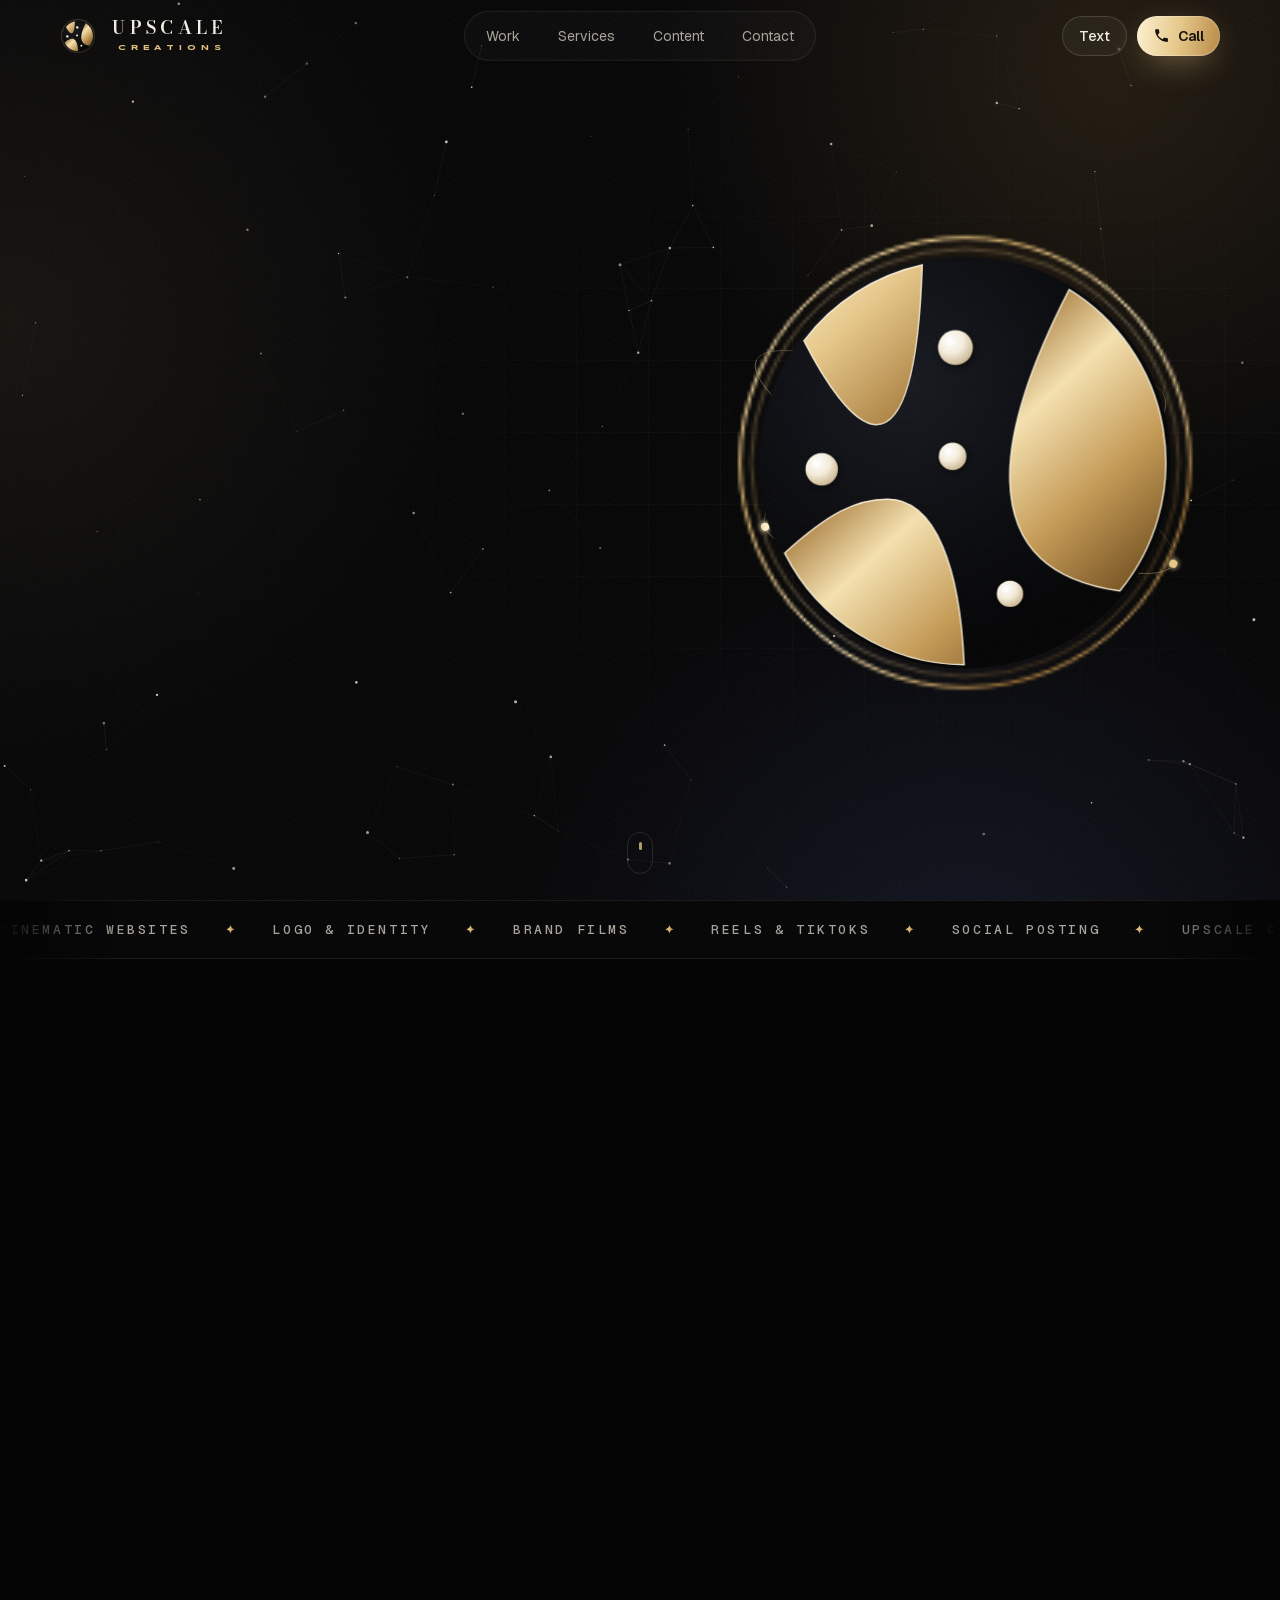
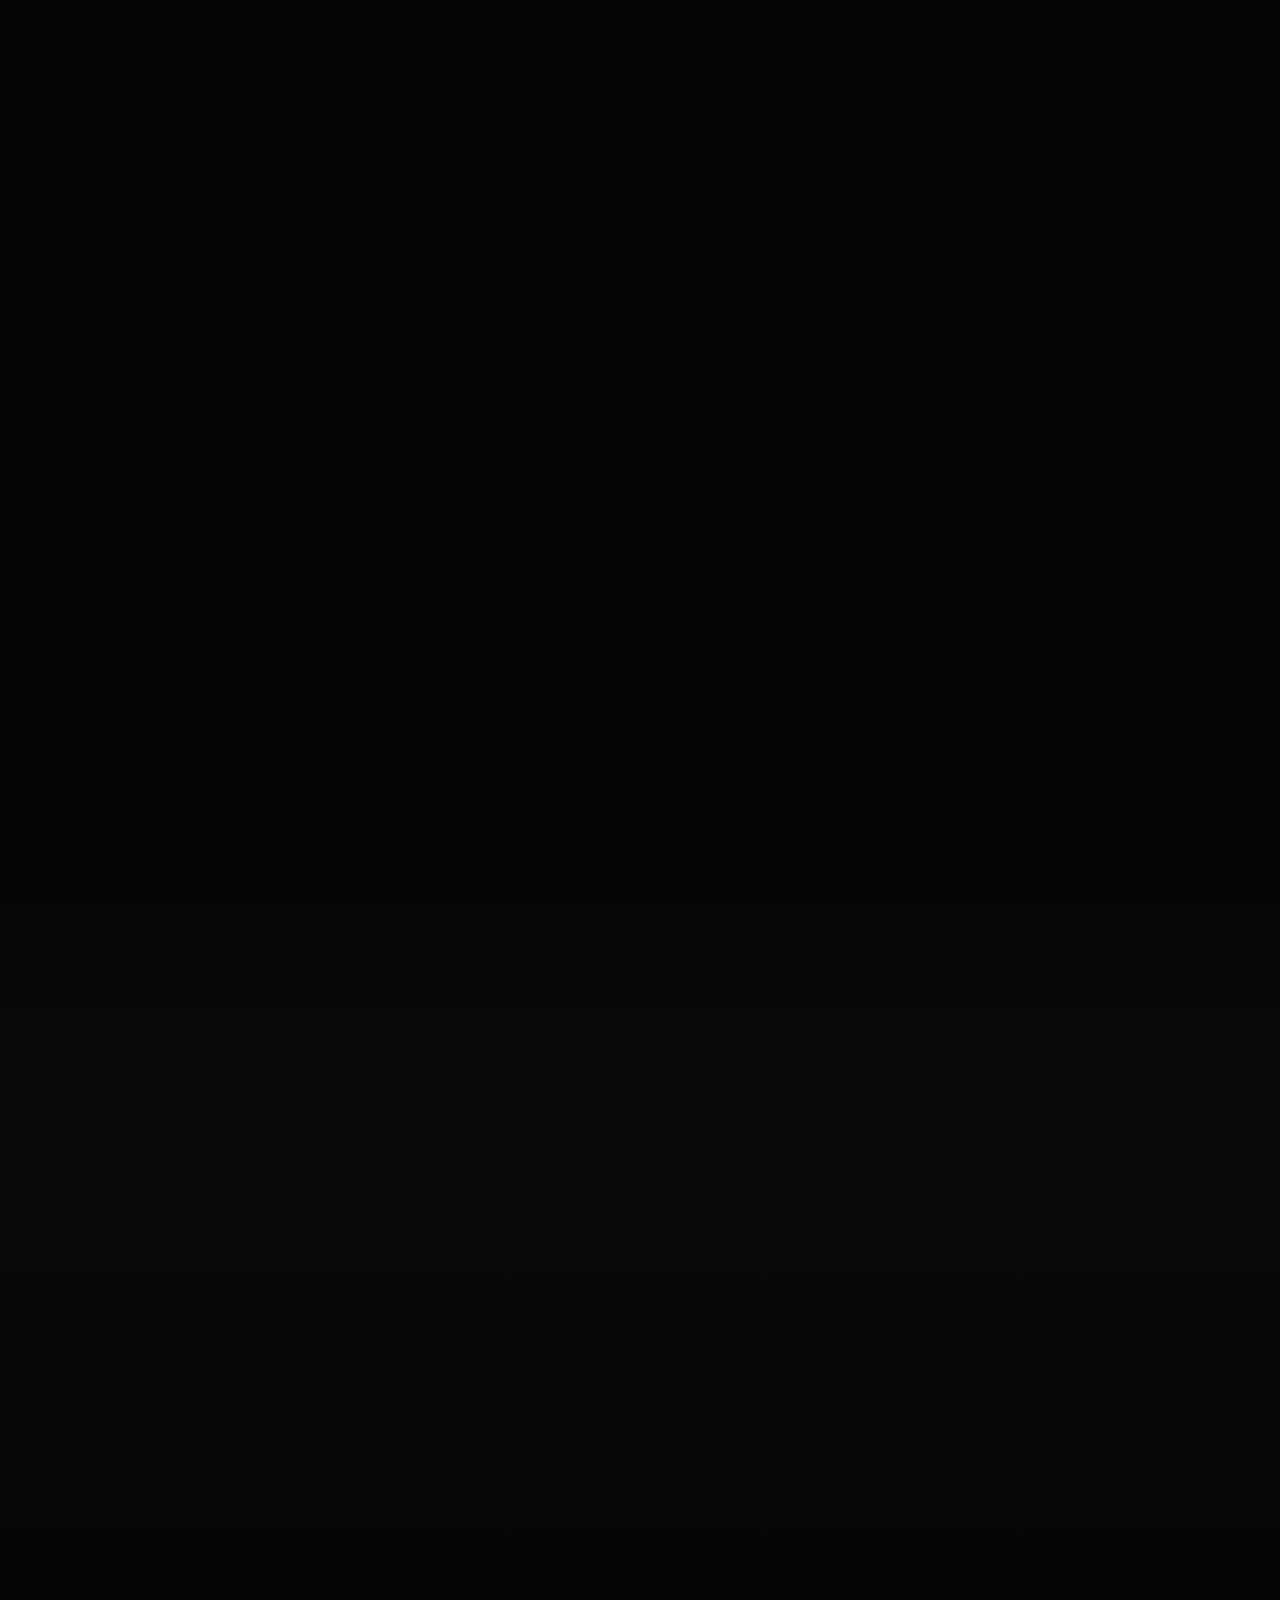
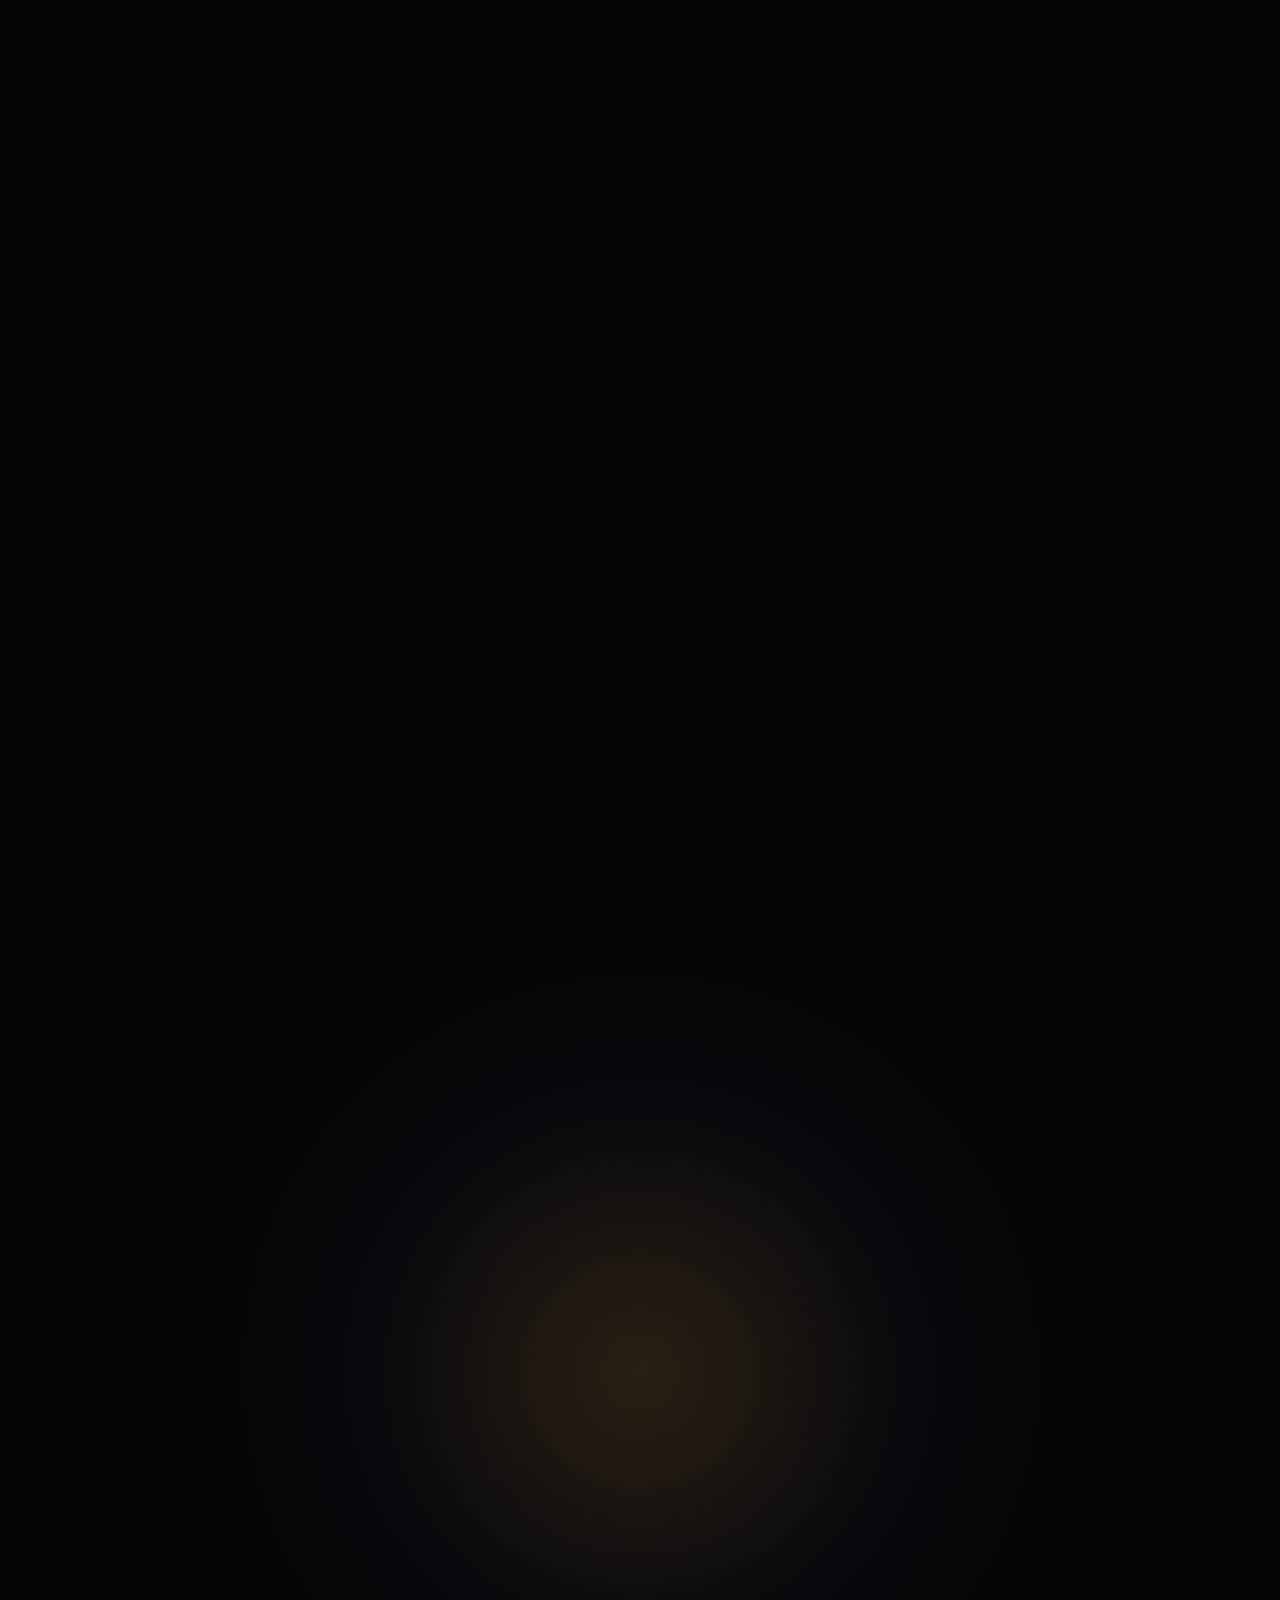
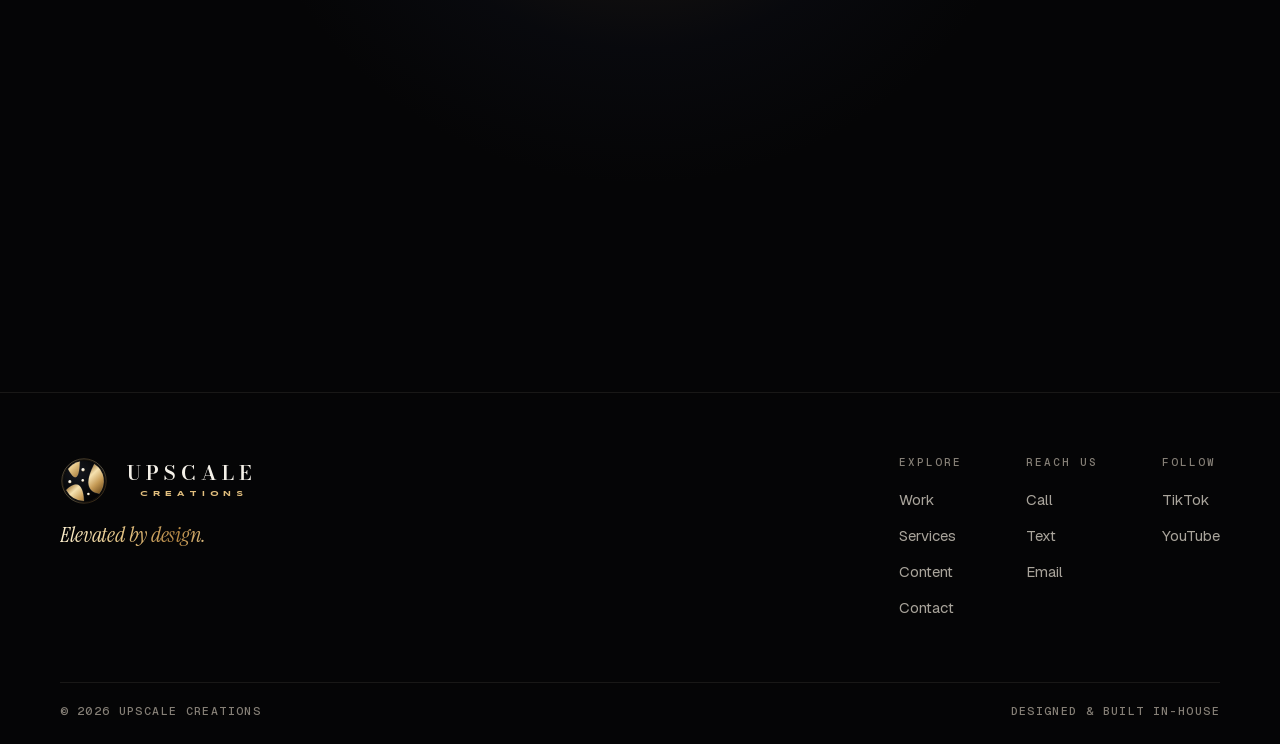
<file: index.html>
<!doctype html>
<html lang="en-CA">
<head>
  <meta charset="utf-8">
  <meta name="viewport" content="width=device-width, initial-scale=1, viewport-fit=cover">
  <meta name="format-detection" content="telephone=no, address=no, email=no">
  <title>Upscale Creations · Cinematic Websites, Brand Identity &amp; Films</title>
  <meta name="description" content="Upscale Creations builds cinematic websites, logos and brand films for businesses that want to look upscale. Call or text (416) 528-3030 to start a project.">
  <meta name="theme-color" content="#050506">
  <meta property="og:title" content="Upscale Creations">
  <meta property="og:description" content="Cinematic websites, brand identity and short-form films for brands ready to rise.">
  <meta property="og:type" content="website">
  <meta property="og:url" content="https://upscale-creations.vercel.app/">
  <meta property="og:image" content="https://upscale-creations.vercel.app/brand/og.jpg">
  <meta property="og:image:width" content="1200">
  <meta property="og:image:height" content="630">
  <meta name="twitter:card" content="summary_large_image">
  <meta name="twitter:image" content="https://upscale-creations.vercel.app/brand/og.jpg">
  <link rel="icon" type="image/svg+xml" href="brand/upscale-mark.svg">
  <link rel="icon" type="image/png" sizes="64x64" href="brand/favicon-64.png">
  <link rel="apple-touch-icon" href="brand/apple-touch-icon.png">

  <script>
    /* The loading film plays on every visit and every refresh. It skips for deep links (#section), for clicks back
       from another page of the site, and for reduced-motion users. A refresh drops the #section the nav links leave
       in the URL, so it always replays from the top. */
    (function () {
      var d = document.documentElement;
      var nav = performance.getEntriesByType ? performance.getEntriesByType('navigation')[0] : null;
      var reload = nav ? nav.type === 'reload' : !!(performance.navigation && performance.navigation.type === 1);
      var fromSite = !reload && document.referrer.indexOf(location.origin + '/') === 0;
      if (reload && location.hash) history.replaceState(null, '', location.pathname + location.search);
      if (location.hash || fromSite || matchMedia('(prefers-reduced-motion: reduce)').matches) d.classList.add('skip-intro');
      else if ('scrollRestoration' in history) history.scrollRestoration = 'manual';
    })();
  </script>

  <link rel="preload" href="fonts/geist.woff2" as="font" type="font/woff2" crossorigin>
  <link rel="preload" href="fonts/bodoni-moda-wordmark.woff2" as="font" type="font/woff2" crossorigin>
  <link rel="preload" href="fonts/syncopate-wordmark.woff2" as="font" type="font/woff2" crossorigin>
  <link rel="preload" href="fonts/geist-mono.woff2" as="font" type="font/woff2" crossorigin>
  <link rel="preload" href="fonts/instrument-serif-italic.woff2" as="font" type="font/woff2" crossorigin>
  <link rel="stylesheet" href="css/style.css">
  <noscript><style>.intro{display:none}.reveal,.hero [data-in]{opacity:1}</style></noscript>

  <script type="application/ld+json">
  {
    "@context": "https://schema.org",
    "@type": "ProfessionalService",
    "name": "Upscale Creations",
    "slogan": "Elevated by design",
    "description": "Cinematic websites, brand identity and short-form brand films.",
    "url": "https://upscale-creations.vercel.app/",
    "logo": "https://upscale-creations.vercel.app/brand/upscale-mark-512.png",
    "telephone": "+14165283030",
    "email": "upscalecreationsco@gmail.com"
  }
  </script>
</head>
<body>
  <a class="skip-link" href="#work">Skip to content</a>

  <!-- Shared logo. Every mark on the page <use>s #mark, so the logo is defined once (brand/upscale-mark.svg is the same art). -->
  <svg width="0" height="0" style="position:absolute" aria-hidden="true" focusable="false">
    <defs>
      <linearGradient id="g-metal" gradientUnits="userSpaceOnUse" x1="-95" y1="-100" x2="90" y2="100">
        <stop offset="0" stop-color="#FFF4D6"/><stop offset=".18" stop-color="#E8C98A"/><stop offset=".38" stop-color="#A87D3E"/><stop offset=".52" stop-color="#F6E2B0"/><stop offset=".7" stop-color="#C59A55"/><stop offset=".86" stop-color="#7E5A26"/><stop offset="1" stop-color="#E4C385"/>
      </linearGradient>
      <linearGradient id="g-bezel" gradientUnits="userSpaceOnUse" x1="-110" y1="-110" x2="110" y2="110">
        <stop offset="0" stop-color="#FFF1CC"/><stop offset=".3" stop-color="#C8A260"/><stop offset=".55" stop-color="#F8E6B8"/><stop offset=".8" stop-color="#94692F"/><stop offset="1" stop-color="#EBCF94"/>
      </linearGradient>
      <radialGradient id="g-enamel" gradientUnits="userSpaceOnUse" cx="-30" cy="-40" r="140">
        <stop offset="0" stop-color="#16181F"/><stop offset=".65" stop-color="#08090C"/><stop offset="1" stop-color="#030304"/>
      </radialGradient>
      <radialGradient id="g-pearl" cx=".36" cy=".3" r=".75">
        <stop offset="0" stop-color="#fff"/><stop offset=".5" stop-color="#F6EEDD"/><stop offset="1" stop-color="#C9B48C"/>
      </radialGradient>
      <filter id="f-soft" x="-40%" y="-40%" width="180%" height="180%"><feGaussianBlur stdDeviation="1.6"/></filter>
      <path id="p-l1" d="M-21.1-97.5C-23-40-31.9-18.3-44.1-18.7C-55.5-19.1-69.3-40-79.5-60.1A100 100 0 0 1-21.1-97.5Z"/>
      <path id="p-l2" d="M51.4-85.3C33.1-49.8 21.3-16.3 22.1 9.3C23.2 42.7 42.9 58.5 76.4 63.4A100 100 0 0 0 51.4-85.3Z"/>
      <path id="p-l3" d="M-89 44.7C-67.3 25-53.6 18.1-38.2 18.1C-14.2 18.1-2.4 52.6-.4 99.8A100 100 0 0 1-89 44.7Z"/>
      <g id="mark">
        <circle class="m-ring" r="111" fill="none" stroke="url(#g-bezel)" stroke-width="1.6" pathLength="1"/>
        <circle class="m-ring m-ring-2" r="105.5" fill="none" stroke="url(#g-bezel)" stroke-width=".6" opacity=".8" pathLength="1"/>
        <circle class="m-core" r="101.5" fill="url(#g-enamel)"/>
        <g class="m-lobe m-lobe-1"><use href="#p-l1" fill="url(#g-metal)"/><use href="#p-l1" fill="none" stroke="#FFF6DF" stroke-width=".7" opacity=".9"/></g>
        <g class="m-lobe m-lobe-2"><use href="#p-l2" fill="url(#g-metal)"/><use href="#p-l2" fill="none" stroke="#FFF6DF" stroke-width=".7" opacity=".9"/></g>
        <g class="m-lobe m-lobe-3"><use href="#p-l3" fill="url(#g-metal)"/><use href="#p-l3" fill="none" stroke="#FFF6DF" stroke-width=".7" opacity=".9"/></g>
        <g class="m-orbs">
          <g class="m-orb"><circle cx="-3.9" cy="-55.2" r="8.6" fill="#000" opacity=".55" filter="url(#f-soft)"/><circle cx="-4.7" cy="-56.7" r="8.6" fill="url(#g-pearl)"/><circle cx="-7.4" cy="-59.6" r="2" fill="#fff" opacity=".9"/></g>
          <g class="m-orb"><circle cx="-69.9" cy="4.6" r="8" fill="#000" opacity=".55" filter="url(#f-soft)"/><circle cx="-70.7" cy="3.3" r="8" fill="url(#g-pearl)"/><circle cx="-73.2" cy=".6" r="1.8" fill="#fff" opacity=".9"/></g>
          <g class="m-orb"><circle cx="-5.4" cy="-1.8" r="6.8" fill="#000" opacity=".55" filter="url(#f-soft)"/><circle cx="-6.1" cy="-3" r="6.8" fill="url(#g-pearl)"/><circle cx="-8.2" cy="-5.3" r="1.5" fill="#fff" opacity=".9"/></g>
          <g class="m-orb"><circle cx="22.9" cy="66" r="6.5" fill="#000" opacity=".55" filter="url(#f-soft)"/><circle cx="22.2" cy="64.8" r="6.5" fill="url(#g-pearl)"/><circle cx="20.2" cy="62.6" r="1.4" fill="#fff" opacity=".9"/></g>
        </g>
      </g>
    </defs>
  </svg>

  <!-- Loading film: the mark assembles (ring, core, lobes, orbs), the name tracks open, then the mark flies into the hero. -->
  <div class="intro" id="intro" aria-hidden="true">
    <div class="intro-inner">
      <svg class="intro-mark mark-anim" id="introMark" viewBox="-120 -120 240 240"><use href="#mark"/></svg>
      <div class="intro-word">UPSCALE</div>
      <div class="intro-sub"><i></i><span>Creations</span><i></i></div>
    </div>
  </div>

  <header class="nav" id="nav">
    <div class="container nav-inner">
      <a class="brand" href="#top" aria-label="Upscale Creations, back to top">
        <svg class="brand-mark" viewBox="-120 -120 240 240" aria-hidden="true"><use href="#mark"/></svg>
        <span class="brand-word">UPSCALE <small>CREATIONS</small></span>
      </a>
      <nav class="nav-links" aria-label="Primary">
        <a href="#work">Work</a>
        <a href="#services">Services</a>
        <a href="content.html">Content</a>
        <a href="#contact">Contact</a>
      </nav>
      <div class="nav-actions">
        <a class="btn btn-ghost btn-sm hide-sm" href="sms:+14165283030">Text</a>
        <a class="btn btn-glow btn-sm" href="tel:+14165283030" aria-label="Call (416) 528-3030">
          <svg viewBox="0 0 24 24" aria-hidden="true"><path d="M6.6 10.8a15.2 15.2 0 0 0 6.6 6.6l2.2-2.2c.3-.3.7-.4 1-.2 1.1.4 2.3.6 3.6.6.6 0 1 .4 1 1V20c0 .6-.4 1-1 1A17 17 0 0 1 3 4c0-.6.4-1 1-1h3.5c.6 0 1 .4 1 1 0 1.2.2 2.4.6 3.6.1.3 0 .7-.2 1l-2.3 2.2z"/></svg>
          Call
        </a>
        <button class="nav-toggle" id="navToggle" type="button" aria-expanded="false" aria-controls="menuSheet" aria-label="Open menu">
          <span></span><span></span>
        </button>
      </div>
    </div>
  </header>

  <nav class="menu-sheet" id="menuSheet" aria-label="Site menu" inert>
    <a href="#work">Work</a>
    <a href="#services">Services</a>
    <a href="content.html">Content</a>
    <a href="#contact">Contact</a>
    <div class="menu-actions">
      <a class="btn btn-glow" href="tel:+14165283030">Call (416) 528-3030</a>
      <a class="btn btn-ghost" href="sms:+14165283030">Send a text</a>
    </div>
  </nav>

  <main id="top">
    <!-- HERO -->
    <section class="hero" id="hero" aria-label="Upscale Creations">
      <canvas class="hero-stars" id="stars" aria-hidden="true"></canvas>
      <div class="hero-aurora" aria-hidden="true"><i></i><i></i><i></i></div>
      <div class="hero-grid" aria-hidden="true"></div>

      <div class="container hero-inner">
        <div class="hero-copy">
          <p class="eyebrow" data-in="1"><span class="pulse"></span>Upscale Creations · Toronto</p>
          <h1 data-in="2">Upscale creations for brands ready to <em>rise.</em></h1>
          <p class="hero-sub" data-in="3">Cinematic websites, logos and short-form films that make a business look like the best in its city, from the first second someone lands.</p>
          <div class="hero-actions" data-in="4">
            <a class="btn btn-glow btn-lg" href="tel:+14165283030">
              <svg viewBox="0 0 24 24" aria-hidden="true"><path d="M6.6 10.8a15.2 15.2 0 0 0 6.6 6.6l2.2-2.2c.3-.3.7-.4 1-.2 1.1.4 2.3.6 3.6.6.6 0 1 .4 1 1V20c0 .6-.4 1-1 1A17 17 0 0 1 3 4c0-.6.4-1 1-1h3.5c.6 0 1 .4 1 1 0 1.2.2 2.4.6 3.6.1.3 0 .7-.2 1l-2.3 2.2z"/></svg>
              Call now
            </a>
            <a class="btn btn-ghost btn-lg" href="sms:+14165283030">
              <svg viewBox="0 0 24 24" aria-hidden="true"><path d="M4 4h16a1 1 0 0 1 1 1v11a1 1 0 0 1-1 1H8l-4 3.5V5a1 1 0 0 1 1-1z" fill="none" stroke="currentColor" stroke-width="1.8" stroke-linejoin="round"/></svg>
              Text us
            </a>
            <a class="text-link" href="#work">See the work <span aria-hidden="true">→</span></a>
          </div>
          <p class="hero-meta" data-in="5"><span>Websites</span><span>Brand identity</span><span>Films &amp; content</span></p>
        </div>

        <div class="hero-visual" id="heroVisual" aria-hidden="true">
          <div class="halo"></div>
          <svg class="orbit orbit-back" viewBox="-220 -220 440 440">
            <g transform="rotate(-18)"><path d="M190 0A190 58 0 0 0-190 0"/></g>
            <g transform="rotate(26)"><path d="M210 0A210 46 0 0 0-210 0"/></g>
          </svg>
          <div class="sphere-float">
            <div class="sphere-tilt" id="heroTilt">
              <span class="sphere-shadow"></span>
              <svg class="sphere mark-anim" id="heroSphere" viewBox="-120 -120 240 240"><use href="#mark"/></svg>
            </div>
            <span class="sheen"></span>
          </div>
          <svg class="orbit orbit-front" viewBox="-220 -220 440 440">
            <g transform="rotate(-18)"><path d="M-190 0A190 58 0 0 0 190 0"/></g>
            <g transform="rotate(26)"><path d="M-210 0A210 46 0 0 0 210 0"/></g>
          </svg>
          <!-- Satellites ride the front arcs. Each is a rotating arm inside a squashed ring (so the path is the ellipse),
               counter-rotated and un-squashed so the dot stays round. Transforms only, so they run on the compositor. -->
          <div class="orbit orbit-sats">
            <div class="sat-ring sr-1"><div class="sat-arm"><div class="sat-spin"><i class="sat"></i></div></div></div>
            <div class="sat-ring sr-2"><div class="sat-arm"><div class="sat-spin"><i class="sat"></i></div></div></div>
          </div>
        </div>
      </div>

      <a class="hero-scroll" href="#work" aria-label="Scroll to the work"><span></span></a>
    </section>

    <!-- MARQUEE -->
    <div class="ticker" aria-hidden="true">
      <div class="ticker-track">
        <span>Cinematic websites</span><b>✦</b><span>Logo &amp; identity</span><b>✦</b><span>Brand films</span><b>✦</b><span>Reels &amp; TikToks</span><b>✦</b><span>Social posting</span><b>✦</b><span>Upscale creations</span><b>✦</b>
        <span>Cinematic websites</span><b>✦</b><span>Logo &amp; identity</span><b>✦</b><span>Brand films</span><b>✦</b><span>Reels &amp; TikToks</span><b>✦</b><span>Social posting</span><b>✦</b><span>Upscale creations</span><b>✦</b>
      </div>
    </div>

    <!-- WORK -->
    <section class="section" id="work">
      <div class="container">
        <header class="sec-head reveal">
          <p class="eyebrow"><span class="pulse"></span>Selected work</p>
          <h2>Sites that make local brands feel <em>world-class.</em></h2>
          <p class="sec-sub">Live client sites and concept films. Tap any project to step inside.</p>
        </header>

        <div class="work-grid">
          <a class="work-card wc-a reveal" href="https://www.nishasculinary.ca" target="_blank" rel="noopener">
            <div class="work-media">
              <img src="media/work/nishas.webp" srcset="media/work/nishas-600.webp 600w, media/work/nishas-900.webp 900w, media/work/nishas.webp 1200w" sizes="(min-width: 1240px) 670px, (min-width: 961px) 56vw, 100vw" width="1200" height="750" alt="Nisha's Culinary illuminated sign at night" loading="lazy" decoding="async"><video data-hover-play muted loop playsinline preload="none"><source src="media/work/nishas-film.mp4" type="video/mp4"></video>
              <span class="badge"><i></i>Film intro</span>
            </div>
            <div class="work-body">
              <div class="work-meta"><span>Live · Restaurant</span><span class="arrow" aria-hidden="true">↗</span></div>
              <h3>Nisha's Culinary</h3>
              <p>A walk-in film from the parking lot to the cake case, then straight to ordering.</p>
            </div>
          </a>

          <a class="work-card wc-b reveal" href="https://aathii.github.io/shastha-florist-demo/" target="_blank" rel="noopener">
            <div class="work-media">
              <img src="media/work/shastha.webp" srcset="media/work/shastha-600.webp 600w, media/work/shastha-900.webp 900w, media/work/shastha.webp 1200w" sizes="(min-width: 1240px) 475px, (min-width: 961px) 40vw, (min-width: 761px) 50vw, 100vw" width="1200" height="750" alt="Shastha Florist storefront at night, the opening frame of its website film" loading="lazy" decoding="async">
              <video data-hover-play muted loop playsinline preload="none"><source src="media/work/shastha-film.mp4" type="video/mp4"></video>
              <span class="badge"><i></i>Film intro</span>
            </div>
            <div class="work-body">
              <div class="work-meta"><span>Concept · Florist</span><span class="arrow" aria-hidden="true">↗</span></div>
              <h3>Shastha Florist</h3>
              <p>Opens on a night-time film that glides through the front door and settles on the flowers.</p>
            </div>
          </a>

          <a class="work-card wc-c reveal" href="https://aathii.github.io/coco-shack-website/" target="_blank" rel="noopener">
            <div class="work-media"><img src="media/work/coco.webp" srcset="media/work/coco-600.webp 600w, media/work/coco-900.webp 900w, media/work/coco.webp 1200w" sizes="(min-width: 1240px) 375px, (min-width: 961px) 32vw, (min-width: 761px) 50vw, 100vw" width="1200" height="750" alt="The Coco Shack homepage: coconuts cut live, cocktails served in the shell" loading="lazy" decoding="async"><video data-hover-play muted loop playsinline preload="none"><source src="media/work/coco-site.mp4" type="video/mp4"></video></div>
            <div class="work-body">
              <div class="work-meta"><span>Live · Events</span><span class="arrow" aria-hidden="true">↗</span></div>
              <h3>The Coco Shack</h3>
              <p>A live coconut bar, booked for weddings and festivals.</p>
            </div>
          </a>

          <a class="work-card wc-d reveal" href="https://everseasonsco.ca" target="_blank" rel="noopener">
            <div class="work-media"><img src="media/work/everseasons.webp" srcset="media/work/everseasons-600.webp 600w, media/work/everseasons-900.webp 900w, media/work/everseasons.webp 1200w" sizes="(min-width: 1240px) 375px, (min-width: 961px) 32vw, (min-width: 761px) 50vw, 100vw" width="1200" height="750" alt="EverSeasons Co. home maintenance homepage" loading="lazy" decoding="async"><video data-hover-play muted loop playsinline preload="none"><source src="media/work/everseasons-site.mp4" type="video/mp4"></video></div>
            <div class="work-body">
              <div class="work-meta"><span>Live · Home services</span><span class="arrow" aria-hidden="true">↗</span></div>
              <h3>EverSeasons Co.</h3>
              <p>Home maintenance, built to turn visits into quote requests.</p>
            </div>
          </a>

          <a class="work-card wc-e reveal" href="https://aathii.github.io/la-fonda-demo/" target="_blank" rel="noopener">
            <div class="work-media"><img src="media/work/lafonda.webp" srcset="media/work/lafonda-600.webp 600w, media/work/lafonda-900.webp 900w, media/work/lafonda.webp 1200w" sizes="(min-width: 1240px) 375px, (min-width: 961px) 32vw, (min-width: 761px) 50vw, 100vw" width="1200" height="750" alt="La Fonda Antioqueña restaurant sign" loading="lazy" decoding="async"><video data-hover-play muted loop playsinline preload="none"><source src="media/work/lafonda-film.mp4" type="video/mp4"></video></div>
            <div class="work-body">
              <div class="work-meta"><span>Concept · Restaurant</span><span class="arrow" aria-hidden="true">↗</span></div>
              <h3>La Fonda Antioqueña</h3>
              <p>Colombian kitchen, told through its own street-front sign.</p>
            </div>
          </a>
        </div>
      </div>
    </section>

    <!-- SERVICES -->
    <section class="section section-alt" id="services">
      <div class="container">
        <header class="sec-head reveal">
          <p class="eyebrow"><span class="pulse"></span>What we create</p>
          <h2>One studio for the way your brand <em>looks, moves</em> and <em>shows up.</em></h2>
        </header>

        <div class="svc-grid">
          <article class="svc reveal">
            <div class="svc-ico"><svg viewBox="0 0 32 32" aria-hidden="true"><rect x="3" y="6" width="26" height="20" rx="3"/><path d="M3 11h26M7 8.5h.01M10 8.5h.01"/><path d="M13 16l6 3-6 3z"/></svg></div>
            <span class="svc-no">01</span>
            <h3>Cinematic websites</h3>
            <p>Film intros, smooth motion and mobile-first layouts built to turn a visit into a phone call.</p>
          </article>
          <article class="svc reveal">
            <div class="svc-ico"><svg viewBox="0 0 32 32" aria-hidden="true"><circle cx="16" cy="16" r="12"/><path d="M12 5c-.5 6-2 8-5 8M27 9c-5 6-6 11-3 16M5 22c4-2 8-1 10 6"/></svg></div>
            <span class="svc-no">02</span>
            <h3>Logo &amp; brand identity</h3>
            <p>Marks, colour and type that make a business look established from day one.</p>
          </article>
          <article class="svc reveal">
            <div class="svc-ico"><svg viewBox="0 0 32 32" aria-hidden="true"><rect x="9" y="3" width="14" height="26" rx="3"/><path d="M14 13l5 3-5 3z"/></svg></div>
            <span class="svc-no">03</span>
            <h3>Brand films &amp; reels</h3>
            <p>Storefront films, product shots and short-form edits made for the scroll.</p>
          </article>
          <article class="svc reveal">
            <div class="svc-ico"><svg viewBox="0 0 32 32" aria-hidden="true"><path d="M16 4v16M10 10l6-6 6 6"/><path d="M5 20v5a3 3 0 0 0 3 3h16a3 3 0 0 0 3-3v-5"/></svg></div>
            <span class="svc-no">04</span>
            <h3>Content &amp; posting</h3>
            <p>Your videos captioned, tagged and posted to Instagram, TikTok, YouTube and your site.</p>
          </article>
        </div>
      </div>
    </section>

    <!-- TESTIMONIALS (filled from content/feed.json; stays hidden until the first one is posted) -->
    <section class="section section-alt" id="testimonials" data-feed="testimonial" hidden>
      <div class="container">
        <header class="sec-head sec-head-row reveal">
          <div>
            <p class="eyebrow"><span class="pulse"></span>Client voices</p>
            <h2>In their <em>own words.</em></h2>
          </div>
          <div class="rail-ctrl">
            <button class="rail-btn" type="button" data-rail="prev" aria-label="Previous">←</button>
            <button class="rail-btn" type="button" data-rail="next" aria-label="Next">→</button>
          </div>
        </header>
      </div>
      <div class="rail" data-rail-track></div>
    </section>

    <!-- PROCESS -->
    <section class="section" id="process">
      <div class="container">
        <header class="sec-head reveal">
          <p class="eyebrow"><span class="pulse"></span>How it works</p>
          <h2>From first call to <em>launch.</em></h2>
        </header>
        <ol class="steps">
          <li class="step reveal"><span class="step-no">01</span><h3>Call or text</h3><p>Tell us about your business and the impression you want to leave. That's all we need to start.</p></li>
          <li class="step reveal"><span class="step-no">02</span><h3>Design &amp; direction</h3><p>We shape the look, the film and the words around your brand, and refine it with you.</p></li>
          <li class="step reveal"><span class="step-no">03</span><h3>Launch &amp; grow</h3><p>Your site goes live, and new content keeps it, and your socials, moving.</p></li>
        </ol>
      </div>
    </section>

    <!-- CONTACT -->
    <section class="section contact" id="contact">
      <div class="contact-glow" aria-hidden="true"></div>
      <div class="container">
        <header class="sec-head sec-head-center reveal">
          <svg class="contact-mark mark-spin" viewBox="-120 -120 240 240" aria-hidden="true"><use href="#mark"/></svg>
          <p class="eyebrow"><span class="pulse"></span>Start a project</p>
          <h2>Let's make your brand look <em>upscale.</em></h2>
          <p class="sec-sub">Call or text for the fastest reply. Prefer writing? Send a note and it lands straight in our inbox.</p>
        </header>

        <div class="reach reveal">
          <a class="reach-card" href="tel:+14165283030">
            <span class="reach-ico"><svg viewBox="0 0 24 24" aria-hidden="true"><path d="M6.6 10.8a15.2 15.2 0 0 0 6.6 6.6l2.2-2.2c.3-.3.7-.4 1-.2 1.1.4 2.3.6 3.6.6.6 0 1 .4 1 1V20c0 .6-.4 1-1 1A17 17 0 0 1 3 4c0-.6.4-1 1-1h3.5c.6 0 1 .4 1 1 0 1.2.2 2.4.6 3.6.1.3 0 .7-.2 1l-2.3 2.2z"/></svg></span>
            <span class="reach-k">Call</span>
            <span class="reach-v">(416) 528-3030</span>
          </a>
          <a class="reach-card" href="sms:+14165283030">
            <span class="reach-ico"><svg viewBox="0 0 24 24" aria-hidden="true"><path d="M4 4h16a1 1 0 0 1 1 1v11a1 1 0 0 1-1 1H8l-4 3.5V5a1 1 0 0 1 1-1z"/></svg></span>
            <span class="reach-k">Text</span>
            <span class="reach-v">(416) 528-3030</span>
          </a>
          <a class="reach-card" href="mailto:upscalecreationsco@gmail.com?subject=New%20project%20with%20Upscale%20Creations">
            <span class="reach-ico"><svg viewBox="0 0 24 24" aria-hidden="true"><rect x="3" y="5" width="18" height="14" rx="2"/><path d="M3.5 6l8.5 7 8.5-7"/></svg></span>
            <span class="reach-k">Email</span>
            <span class="reach-v reach-email">upscalecreationsco@<wbr>gmail.com</span>
          </a>
        </div>

        <form class="brief reveal" id="brief" novalidate>
          <div class="brief-row">
            <label class="field"><span>Your name</span><input name="name" autocomplete="name" required placeholder="First and last"></label>
            <label class="field"><span>Phone or email</span><input name="contact" autocomplete="email" required placeholder="So we can reply"></label>
          </div>
          <fieldset class="chips">
            <legend>What do you need?</legend>
            <label><input type="checkbox" name="needs" value="Website"><span>Website</span></label>
            <label><input type="checkbox" name="needs" value="Logo & brand"><span>Logo &amp; brand</span></label>
            <label><input type="checkbox" name="needs" value="Film & content"><span>Film &amp; content</span></label>
            <label><input type="checkbox" name="needs" value="Social posting"><span>Social posting</span></label>
          </fieldset>
          <label class="field"><span>Tell us about your business</span><textarea name="message" rows="4" placeholder="What you do, where you are, and any sites you love."></textarea></label>
          <input class="hp" type="text" name="_honey" tabindex="-1" autocomplete="off" aria-hidden="true">
          <div class="brief-foot">
            <button class="btn btn-glow btn-lg" type="submit"><span class="btn-label">Send it</span><span class="btn-spin" aria-hidden="true"></span></button>
            <p class="brief-note" id="briefNote" role="status" aria-live="polite"></p>
          </div>
        </form>
      </div>
    </section>
  </main>

  <footer class="footer">
    <div class="container">
      <div class="foot-top">
        <a class="foot-brand" href="#top" aria-label="Upscale Creations Elevated by design. Back to top">
          <svg viewBox="-120 -120 240 240" aria-hidden="true"><use href="#mark"/></svg>
          <span class="brand-word">UPSCALE <small>CREATIONS</small></span>
          <em>Elevated by design.</em>
        </a>
        <div class="foot-cols">
          <div><h2>Explore</h2><a href="#work">Work</a><a href="#services">Services</a><a href="content.html">Content</a><a href="#contact">Contact</a></div>
          <div><h2>Reach us</h2><a href="tel:+14165283030">Call</a><a href="sms:+14165283030">Text</a><a href="mailto:upscalecreationsco@gmail.com">Email</a></div>
          <div class="foot-social"><h2>Follow</h2><a href="__INSTAGRAM_URL__" target="_blank" rel="noopener">Instagram</a><a href="https://www.tiktok.com/@upscalecreations" target="_blank" rel="noopener">TikTok</a><a href="https://www.youtube.com/@upscalecreations" target="_blank" rel="noopener">YouTube</a></div>
        </div>
      </div>
      <div class="foot-bottom">
        <span>© <span id="year">2026</span> Upscale Creations</span>
        <span>Designed &amp; built in-house</span>
      </div>
    </div>
  </footer>

  <!-- Mobile: call/text stay one thumb away once the hero has scrolled past. -->
  <div class="dock" id="dock">
    <a class="btn btn-glow" href="tel:+14165283030">Call</a>
    <a class="btn btn-ghost" href="sms:+14165283030">Text</a>
  </div>

  <dialog class="player" id="player" aria-label="Video player">
    <button class="player-close" type="button" aria-label="Close video">✕</button>
    <video controls playsinline></video>
    <div class="player-cap"></div>
  </dialog>

  <script src="js/main.js" defer></script>
</body>
</html>
</file>
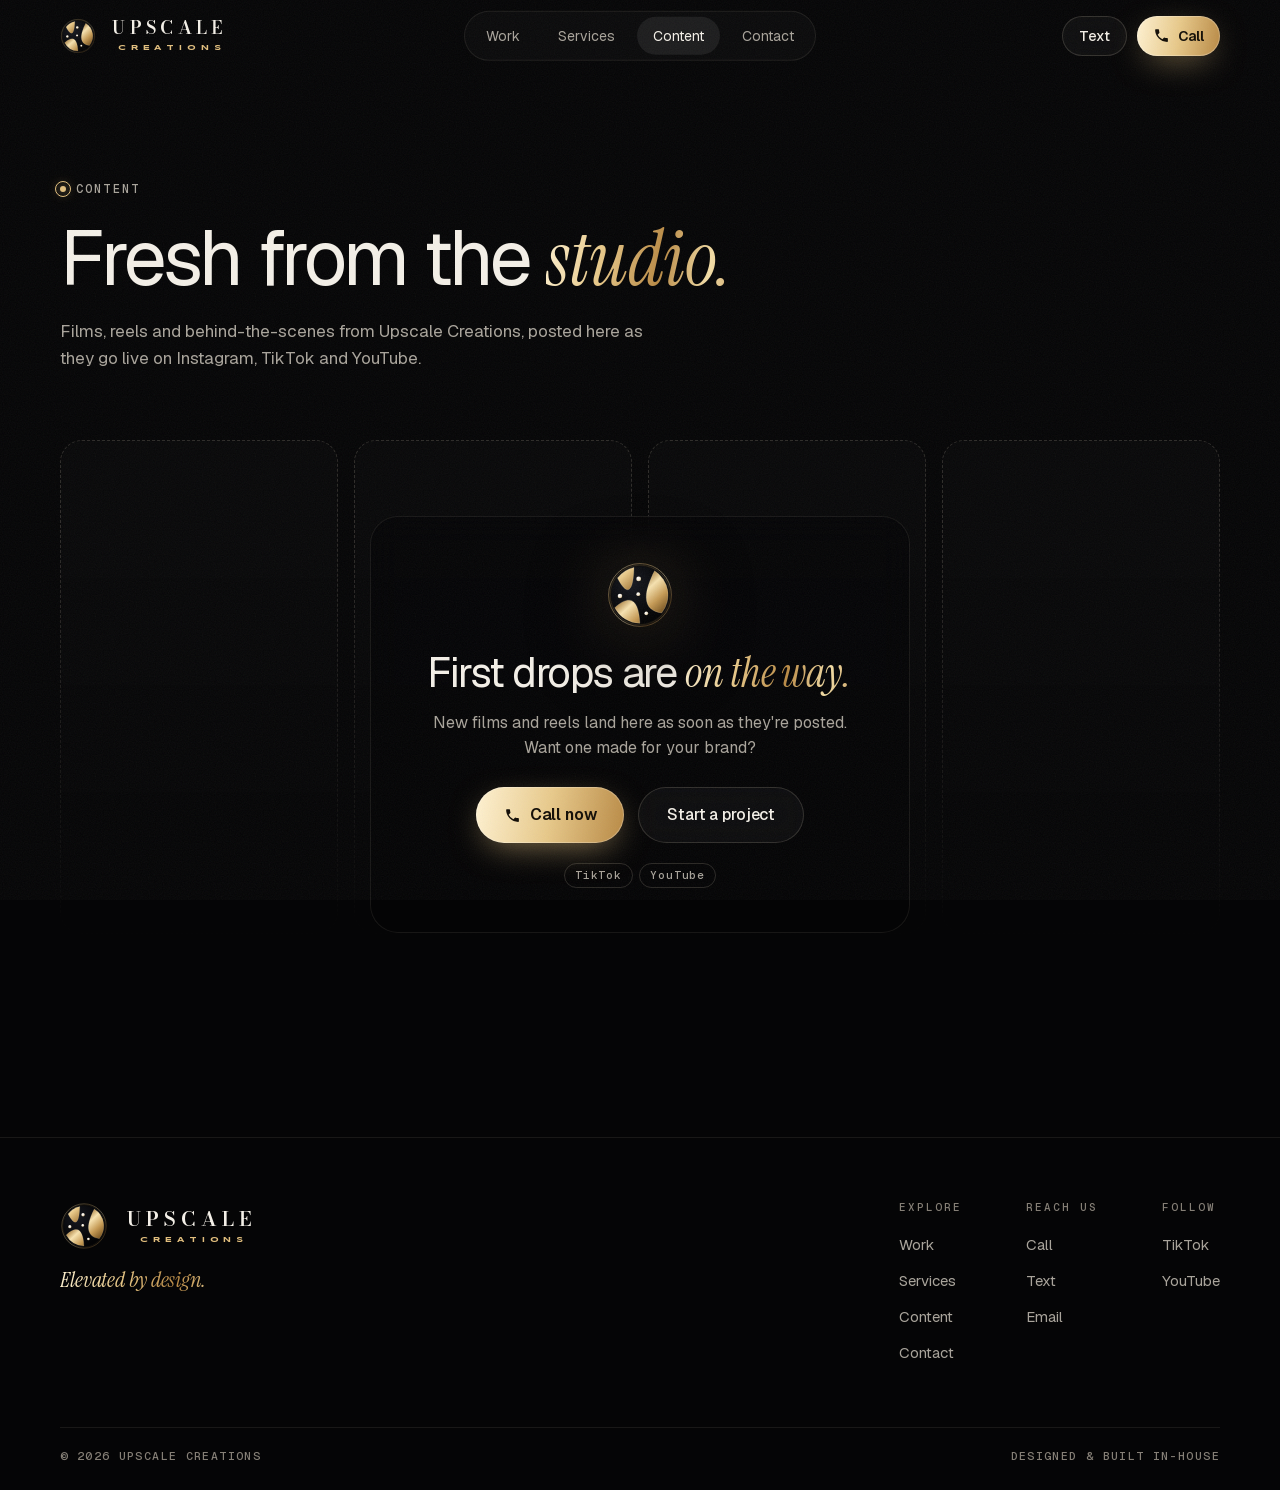
<file: content.html>
<!doctype html>
<html lang="en-CA" class="skip-intro">
<head>
  <meta charset="utf-8">
  <meta name="viewport" content="width=device-width, initial-scale=1, viewport-fit=cover">
  <meta name="format-detection" content="telephone=no, address=no, email=no">
  <title>Content · Upscale Creations</title>
  <meta name="description" content="Films, reels and behind-the-scenes from Upscale Creations, posted here as they go live on Instagram, TikTok and YouTube.">
  <meta name="theme-color" content="#050506">
  <meta property="og:title" content="Content · Upscale Creations">
  <meta property="og:description" content="Films, reels and behind-the-scenes from Upscale Creations.">
  <meta property="og:type" content="website">
  <meta property="og:url" content="https://upscale-creations.vercel.app/content">
  <meta property="og:image" content="https://upscale-creations.vercel.app/brand/og.jpg">
  <meta property="og:image:width" content="1200">
  <meta property="og:image:height" content="630">
  <meta name="twitter:card" content="summary_large_image">
  <meta name="twitter:image" content="https://upscale-creations.vercel.app/brand/og.jpg">
  <link rel="icon" type="image/svg+xml" href="brand/upscale-mark.svg">
  <link rel="icon" type="image/png" sizes="64x64" href="brand/favicon-64.png">
  <link rel="apple-touch-icon" href="brand/apple-touch-icon.png">

  <link rel="preload" href="fonts/geist.woff2" as="font" type="font/woff2" crossorigin>
  <link rel="preload" href="fonts/bodoni-moda-wordmark.woff2" as="font" type="font/woff2" crossorigin>
  <link rel="preload" href="fonts/syncopate-wordmark.woff2" as="font" type="font/woff2" crossorigin>
  <link rel="preload" href="fonts/geist-mono.woff2" as="font" type="font/woff2" crossorigin>
  <link rel="preload" href="fonts/instrument-serif-italic.woff2" as="font" type="font/woff2" crossorigin>
  <link rel="stylesheet" href="css/style.css">
  <noscript><style>.reveal{opacity:1}</style></noscript>
</head>
<body>
  <a class="skip-link" href="#content">Skip to content</a>

  <header class="nav" id="nav">
    <div class="container nav-inner">
      <a class="brand" href="./" aria-label="Upscale Creations home">
        <img class="brand-mark" src="brand/upscale-mark.svg" alt="">
        <span class="brand-word">UPSCALE <small>CREATIONS</small></span>
      </a>
      <nav class="nav-links" aria-label="Primary">
        <a href="./#work">Work</a>
        <a href="./#services">Services</a>
        <a class="active" href="content.html" aria-current="page">Content</a>
        <a href="./#contact">Contact</a>
      </nav>
      <div class="nav-actions">
        <a class="btn btn-ghost btn-sm hide-sm" href="sms:+14165283030">Text</a>
        <a class="btn btn-glow btn-sm" href="tel:+14165283030" aria-label="Call (416) 528-3030">
          <svg viewBox="0 0 24 24" aria-hidden="true"><path d="M6.6 10.8a15.2 15.2 0 0 0 6.6 6.6l2.2-2.2c.3-.3.7-.4 1-.2 1.1.4 2.3.6 3.6.6.6 0 1 .4 1 1V20c0 .6-.4 1-1 1A17 17 0 0 1 3 4c0-.6.4-1 1-1h3.5c.6 0 1 .4 1 1 0 1.2.2 2.4.6 3.6.1.3 0 .7-.2 1l-2.3 2.2z"/></svg>
          Call
        </a>
        <button class="nav-toggle" id="navToggle" type="button" aria-expanded="false" aria-controls="menuSheet" aria-label="Open menu">
          <span></span><span></span>
        </button>
      </div>
    </div>
  </header>

  <nav class="menu-sheet" id="menuSheet" aria-label="Site menu" inert>
    <a href="./#work">Work</a>
    <a href="./#services">Services</a>
    <a href="content.html" aria-current="page">Content</a>
    <a href="./#contact">Contact</a>
    <div class="menu-actions">
      <a class="btn btn-glow" href="tel:+14165283030">Call (416) 528-3030</a>
      <a class="btn btn-ghost" href="sms:+14165283030">Send a text</a>
    </div>
  </nav>

  <main id="top">
    <!-- Posts come from content/feed.json (type "content"), newest first. Until the first one, the empty state shows. -->
    <section class="section page-top" id="content" data-feed="content">
      <div class="container">
        <header class="sec-head reveal">
          <p class="eyebrow"><span class="pulse"></span>Content</p>
          <h1>Fresh from the <em>studio.</em></h1>
          <p class="sec-sub">Films, reels and behind-the-scenes from Upscale Creations, posted here as they go live on Instagram, TikTok and YouTube.</p>
        </header>

        <div class="clip-grid" data-feed-track hidden></div>

        <div class="feed-empty reveal" data-feed-empty>
          <div class="ghosts" aria-hidden="true"><i></i><i></i><i></i><i></i></div>
          <div class="feed-empty-copy">
            <img class="contact-mark" src="brand/upscale-mark.svg" alt="" width="68" height="68">
            <h2>First drops are <em>on the way.</em></h2>
            <p>New films and reels land here as soon as they're posted. Want one made for your brand?</p>
            <div class="hero-actions">
              <a class="btn btn-glow btn-lg" href="tel:+14165283030">
                <svg viewBox="0 0 24 24" aria-hidden="true"><path d="M6.6 10.8a15.2 15.2 0 0 0 6.6 6.6l2.2-2.2c.3-.3.7-.4 1-.2 1.1.4 2.3.6 3.6.6.6 0 1 .4 1 1V20c0 .6-.4 1-1 1A17 17 0 0 1 3 4c0-.6.4-1 1-1h3.5c.6 0 1 .4 1 1 0 1.2.2 2.4.6 3.6.1.3 0 .7-.2 1l-2.3 2.2z"/></svg>
                Call now
              </a>
              <a class="btn btn-ghost btn-lg" href="./#contact">Start a project</a>
            </div>
            <div class="clip-links" data-social></div>
          </div>
        </div>
      </div>
    </section>
  </main>

  <footer class="footer">
    <div class="container">
      <div class="foot-top">
        <a class="foot-brand" href="./" aria-label="Upscale Creations Elevated by design. Home">
          <img src="brand/upscale-mark.svg" alt="">
          <span class="brand-word">UPSCALE <small>CREATIONS</small></span>
          <em>Elevated by design.</em>
        </a>
        <div class="foot-cols">
          <div><h2>Explore</h2><a href="./#work">Work</a><a href="./#services">Services</a><a href="content.html">Content</a><a href="./#contact">Contact</a></div>
          <div><h2>Reach us</h2><a href="tel:+14165283030">Call</a><a href="sms:+14165283030">Text</a><a href="mailto:upscalecreationsco@gmail.com">Email</a></div>
          <div class="foot-social" data-social><h2>Follow</h2></div>
        </div>
      </div>
      <div class="foot-bottom">
        <span>© <span id="year">2026</span> Upscale Creations</span>
        <span>Designed &amp; built in-house</span>
      </div>
    </div>
  </footer>

  <div class="dock" id="dock">
    <a class="btn btn-glow" href="tel:+14165283030">Call</a>
    <a class="btn btn-ghost" href="sms:+14165283030">Text</a>
  </div>

  <dialog class="player" id="player" aria-label="Video player">
    <button class="player-close" type="button" aria-label="Close video">✕</button>
    <video controls playsinline></video>
    <div class="player-cap"></div>
  </dialog>

  <script src="js/main.js" defer></script>
</body>
</html>
</file>
<file: css/style.css>
/* ==========================================================================
   Upscale Creations
   Black enamel and champagne gold. Quiet, luminous, unhurried.
   Bodoni for the wordmark, a grotesk for reading, a serif italic for emphasis.
   ========================================================================== */

:root {
  --bg: #050506;
  --bg-2: #0A0A0C;
  --panel: rgba(255, 255, 255, .03);
  --panel-2: rgba(255, 255, 255, .055);
  --line: rgba(255, 240, 215, .08);
  --line-2: rgba(255, 240, 215, .15);
  --text: #F4F0E8;
  --muted: #A9A49B;
  --dim: #857F76;
  --champagne: #F6E2B0;
  --gold: #E2BF7E;
  --bronze: #A87D3E;
  --grad: linear-gradient(100deg, #FFF3D3 0%, #E8C98A 30%, #B98A45 60%, #F3DDA6 84%, #C9A062 100%);

  --sans: "Geist", ui-sans-serif, system-ui, -apple-system, "Segoe UI", Roboto, sans-serif;
  --mono: "Geist Mono", ui-monospace, SFMono-Regular, Menlo, monospace;
  --serif: "Instrument Serif", "Times New Roman", serif;
  --didone: "Bodoni Moda", "Didot", "Bodoni 72", serif;
  --wide: "Syncopate", var(--sans);

  --container: 1240px;
  --gutter: clamp(16px, 4vw, 40px);
  --radius: 22px;
  --nav-h: 72px;
  --ease: cubic-bezier(.2, .75, .1, 1);
  --ease-in-out: cubic-bezier(.65, 0, .35, 1);
}

/* Fonts are served from /fonts. The two wordmark files hold only the letters of UPSCALE and CREATIONS. */
@font-face { font-family: "Geist"; src: url("../fonts/geist.woff2") format("woff2"); font-weight: 300 700; font-style: normal; font-display: swap; }
@font-face { font-family: "Geist Mono"; src: url("../fonts/geist-mono.woff2") format("woff2"); font-weight: 400 500; font-style: normal; font-display: swap; }
@font-face { font-family: "Instrument Serif"; src: url("../fonts/instrument-serif-italic.woff2") format("woff2"); font-weight: 400; font-style: italic; font-display: swap; }
@font-face { font-family: "Bodoni Moda"; src: url("../fonts/bodoni-moda-wordmark.woff2") format("woff2"); font-weight: 400 700; font-style: normal; font-display: swap; }
@font-face { font-family: "Syncopate"; src: url("../fonts/syncopate-wordmark.woff2") format("woff2"); font-weight: 700; font-style: normal; font-display: swap; }

*, *::before, *::after { box-sizing: border-box; }
html { -webkit-text-size-adjust: 100%; scroll-behavior: smooth; scroll-padding-top: calc(var(--nav-h) + 12px); }
body {
  margin: 0;
  background: var(--bg);
  color: var(--text);
  font: 400 16px/1.6 var(--sans);
  -webkit-font-smoothing: antialiased;
  -moz-osx-font-smoothing: grayscale;
  overflow-x: clip;
}
/* film grain over everything, very faint */
body::after {
  content: "";
  position: fixed; inset: 0;
  z-index: 200;
  pointer-events: none;
  opacity: .055;
  background-image: url("data:image/svg+xml,%3Csvg xmlns='http://www.w3.org/2000/svg' width='160' height='160'%3E%3Cfilter id='n'%3E%3CfeTurbulence type='fractalNoise' baseFrequency='.85' numOctaves='3' stitchTiles='stitch'/%3E%3C/filter%3E%3Crect width='100%25' height='100%25' filter='url(%23n)'/%3E%3C/svg%3E");
}
html:not(.ready):not(.skip-intro) body { overflow: hidden; }

img, video, svg { display: block; max-width: 100%; }
a { color: inherit; text-decoration: none; }
button { font: inherit; color: inherit; }
h1, h2, h3, h4, p { margin: 0; }
::selection { background: rgba(226, 191, 126, .3); color: #fff; }
:focus-visible { outline: 2px solid var(--gold); outline-offset: 3px; border-radius: 8px; }

[hidden] { display: none !important; }
.container { width: 100%; max-width: var(--container); margin-inline: auto; padding-inline: var(--gutter); }

.skip-link {
  position: fixed; left: 16px; top: -60px; z-index: 300;
  padding: 10px 16px; border-radius: 10px;
  background: var(--text); color: var(--bg); font-weight: 600;
}
.skip-link:focus { top: 16px; }

/* ---------- type ---------- */
em {
  font-family: var(--serif);
  font-style: italic;
  font-weight: 400;
  letter-spacing: -.005em;
  padding-right: .06em;
  background: var(--grad);
  -webkit-background-clip: text; background-clip: text;
  color: transparent;
}
.eyebrow {
  display: inline-flex; align-items: center; gap: 10px;
  font: 500 12px/1 var(--mono);
  letter-spacing: .18em;
  text-transform: uppercase;
  color: var(--muted);
}
.pulse {
  position: relative;
  width: 6px; height: 6px; border-radius: 50%;
  background: var(--gold);
  box-shadow: 0 0 12px var(--gold);
}
.pulse::after {
  content: ""; position: absolute; inset: -5px; border-radius: 50%;
  border: 1px solid var(--gold);
  animation: ping 2.4s var(--ease) infinite;
}
@keyframes ping { 0% { transform: scale(.4); opacity: .9; } 100% { transform: scale(1.8); opacity: 0; } }

/* ---------- buttons ---------- */
.btn {
  position: relative;
  display: inline-flex; align-items: center; justify-content: center; gap: .55em;
  height: 48px; padding: 0 22px;
  border: 0; border-radius: 999px;
  font: 500 15px/1 var(--sans);
  letter-spacing: -.01em;
  white-space: nowrap;
  cursor: pointer;
  transition: transform .35s var(--ease), box-shadow .35s var(--ease), background-position .6s var(--ease), background-color .3s, border-color .3s;
}
.btn svg { width: 17px; height: 17px; fill: currentColor; flex: none; }
.btn-sm { height: 40px; padding: 0 16px; font-size: 14px; }
.btn-lg { height: 56px; padding: 0 28px; font-size: 16px; }
.btn-glow {
  color: #120D06;
  font-weight: 600;
  background: var(--grad);
  background-size: 170% 100%;
  background-position: 0 0;
  box-shadow: inset 0 0 0 1px rgba(255, 255, 255, .25), 0 10px 34px -10px rgba(226, 191, 126, .65);
}
.btn-glow:hover { background-position: 100% 0; transform: translateY(-1px); box-shadow: inset 0 0 0 1px rgba(255, 255, 255, .35), 0 14px 44px -10px rgba(226, 191, 126, .8); }
.btn-ghost {
  color: var(--text);
  background: rgba(255, 255, 255, .04);
  border: 1px solid var(--line-2);
  -webkit-backdrop-filter: blur(12px); backdrop-filter: blur(12px);
}
.btn-ghost:hover { background: rgba(255, 255, 255, .08); border-color: rgba(255, 255, 255, .28); transform: translateY(-1px); }
.text-link {
  display: inline-flex; align-items: center; gap: 8px;
  color: var(--muted); font-size: 15px;
  padding: 8px 4px;
  transition: color .3s;
}
.text-link span { transition: transform .35s var(--ease); }
.text-link:hover { color: var(--text); }
.text-link:hover span { transform: translateX(4px); }

/* ==========================================================================
   Logo mark parts (cloned into .mark-anim svgs by main.js so each part can move)
   ========================================================================== */
.mark-anim .m-ring, .mark-anim .m-core, .mark-anim .m-lobe, .mark-anim .m-edge, .mark-anim .m-orb {
  transform-box: view-box; transform-origin: 50% 50%;
}
.mark-anim .m-orb { transform-box: fill-box; }
/* until main.js swaps in the parts, the plain <use> would flash the finished logo before the intro builds it */
.mark-anim > use { visibility: hidden; }

/* ==========================================================================
   Intro
   ========================================================================== */
.intro {
  position: fixed; inset: 0; z-index: 150;
  display: grid; place-items: center;
}
.intro::before {
  content: ""; position: absolute; inset: 0; z-index: -1;
  background: radial-gradient(60% 50% at 50% 46%, #17140F 0%, var(--bg) 70%);
  transition: opacity .8s var(--ease) .15s;
}
.skip-intro .intro { display: none; }
.intro.leaving { pointer-events: none; }
.intro.leaving::before { opacity: 0; }
.intro.leaving .intro-word, .intro.leaving .intro-sub { opacity: 0 !important; transform: translateY(10px); transition: opacity .35s, transform .35s; }
.intro-inner { display: flex; flex-direction: column; align-items: center; }
.intro-mark { width: 150px; height: 150px; overflow: visible; will-change: transform; }
/* Gold all the way across: the brand gradient starts near-white, which left the U looking silver next to the rest.
   padding-left tracks the letter-spacing so the word stays centred as it opens. */
.intro-word {
  margin-top: 34px;
  font: 400 clamp(30px, 6vw, 42px)/1 var(--didone);
  letter-spacing: .3em;
  padding-left: .3em;
  background: linear-gradient(100deg, #D8B26C 0%, #F6E2B0 28%, #B98A45 55%, #F3DDA6 80%, #D2AA66 100%);
  -webkit-background-clip: text; background-clip: text; color: transparent;
  opacity: 0;
}
.intro-sub {
  display: flex; align-items: center; gap: 12px;
  margin-top: 16px;
  font: 500 11px/1 var(--mono);
  letter-spacing: .32em;
  text-transform: uppercase;
  color: var(--muted);
  opacity: 0;
}
.intro-sub i { width: 26px; height: 1px; background: var(--grad); opacity: .7; }

/* parts start hidden; .intro-play runs the assembly */
.intro .m-ring { stroke-dasharray: 1; stroke-dashoffset: 1; }
.intro .m-core, .intro .m-lobe, .intro .m-edge, .intro .m-orb { opacity: 0; }

.intro-play .intro .m-ring { animation: ring-draw 1.1s var(--ease-in-out) .1s forwards; }
.intro-play .intro .m-core { animation: core-in .9s var(--ease) .25s forwards; }
.intro-play .intro .m-lobe-1 { --fx: -46px; --fy: -40px; --fr: -28deg; animation: lobe-in 1.05s var(--ease) .5s forwards; }
.intro-play .intro .m-lobe-2 { --fx: 52px; --fy: -10px; --fr: 22deg; animation: lobe-in 1.05s var(--ease) .62s forwards; }
.intro-play .intro .m-lobe-3 { --fx: -30px; --fy: 48px; --fr: -18deg; animation: lobe-in 1.05s var(--ease) .74s forwards; }
.intro-play .intro .m-edge { animation: fade-in .6s ease 1.2s forwards; }
.intro-play .intro .m-orb { animation: orb-pop .7s cubic-bezier(.3, 1.6, .5, 1) forwards; }
.intro-play .intro .m-orb:nth-child(1) { animation-delay: 1.15s; }
.intro-play .intro .m-orb:nth-child(2) { animation-delay: 1.25s; }
.intro-play .intro .m-orb:nth-child(3) { animation-delay: 1.35s; }
.intro-play .intro .m-orb:nth-child(4) { animation-delay: 1.45s; }
.intro-play .intro-word { animation: word-in 1.2s var(--ease) .9s forwards; }
.intro-play .intro-sub { animation: fade-up .8s var(--ease) 1.35s forwards; }

@keyframes ring-draw { to { stroke-dashoffset: 0; } }
@keyframes core-in { from { opacity: 0; transform: scale(.82); } to { opacity: 1; transform: none; } }
@keyframes lobe-in {
  from { opacity: 0; transform: translate(var(--fx), var(--fy)) rotate(var(--fr)) scale(.7); }
  to { opacity: 1; transform: none; }
}
@keyframes orb-pop { from { opacity: 0; transform: scale(0); } to { opacity: 1; transform: none; } }
@keyframes fade-in { to { opacity: 1; } }
@keyframes fade-up { from { opacity: 0; transform: translateY(10px); } to { opacity: 1; transform: none; } }
@keyframes word-in {
  from { opacity: 0; letter-spacing: -.02em; padding-left: 0; filter: blur(8px); }
  to { opacity: 1; letter-spacing: .3em; padding-left: .3em; filter: none; }
}

/* ==========================================================================
   Nav
   ========================================================================== */
.nav {
  position: fixed; inset: 0 0 auto; z-index: 100;
  height: var(--nav-h);
  transition: background-color .4s, border-color .4s, -webkit-backdrop-filter .4s, backdrop-filter .4s;
  border-bottom: 1px solid transparent;
}
.nav.scrolled, .menu-open .nav {
  background: rgba(5, 5, 6, .72);
  -webkit-backdrop-filter: blur(18px) saturate(1.3); backdrop-filter: blur(18px) saturate(1.3);
  border-bottom-color: var(--line);
}
.nav-inner { height: 100%; display: flex; align-items: center; justify-content: space-between; gap: 16px; position: relative; }
.brand { display: inline-flex; align-items: center; gap: 12px; }
.brand-mark { width: 36px; height: 36px; overflow: visible; transition: transform .6s var(--ease); }
.brand:hover .brand-mark { transform: rotate(-12deg) scale(1.05); }
.brand-word {
  display: inline-flex; flex-direction: column; align-items: center; line-height: 1;
  font: 600 18px/1 var(--didone);
  font-variation-settings: "opsz" 10;
  letter-spacing: .24em;
  padding-left: .24em;
}
.brand-word small {
  margin-top: 7px;
  font: 700 8px/1 var(--wide);
  letter-spacing: .62em;
  padding-left: .62em;
  color: var(--gold);
}
.nav-links {
  position: absolute; left: 50%; top: 50%; transform: translate(-50%, -50%);
  display: flex; gap: 6px;
  padding: 5px;
  border: 1px solid var(--line);
  border-radius: 999px;
  background: rgba(255, 255, 255, .025);
}
.nav-links a {
  padding: 8px 16px; border-radius: 999px;
  font-size: 14px; color: var(--muted);
  transition: color .3s, background-color .3s;
}
.nav-links a:hover, .nav-links a.active { color: var(--text); background: rgba(255, 255, 255, .07); }
.nav-actions { display: flex; align-items: center; gap: 10px; }
.nav-toggle {
  display: none;
  width: 42px; height: 42px;
  border-radius: 50%;
  border: 1px solid var(--line-2);
  background: rgba(255, 255, 255, .04);
  cursor: pointer;
  position: relative;
}
.nav-toggle span {
  position: absolute; left: 13px; right: 13px; height: 1.5px; background: var(--text);
  transition: transform .4s var(--ease), top .4s var(--ease);
}
.nav-toggle span:first-child { top: 16px; }
.nav-toggle span:last-child { top: 24px; }
.menu-open .nav-toggle span:first-child { top: 20px; transform: rotate(45deg); }
.menu-open .nav-toggle span:last-child { top: 20px; transform: rotate(-45deg); }

.menu-sheet {
  position: fixed; inset: var(--nav-h) 0 0; z-index: 99;
  display: flex; flex-direction: column;
  padding: 28px var(--gutter) calc(28px + env(safe-area-inset-bottom));
  background: rgba(5, 5, 6, .97);
  -webkit-backdrop-filter: blur(20px); backdrop-filter: blur(20px);
  opacity: 0; visibility: hidden;
  transition: opacity .35s var(--ease), visibility 0s .35s;
}
.menu-open .menu-sheet { opacity: 1; visibility: visible; transition: opacity .35s var(--ease); }
.menu-sheet > a {
  padding: 14px 0;
  font: 500 32px/1.1 var(--sans);
  letter-spacing: -.03em;
  border-bottom: 1px solid var(--line);
  transform: translateY(10px); opacity: 0;
  transition: transform .5s var(--ease), opacity .5s var(--ease);
}
.menu-open .menu-sheet > a { transform: none; opacity: 1; }
.menu-open .menu-sheet > a:nth-child(2) { transition-delay: .04s; }
.menu-open .menu-sheet > a:nth-child(3) { transition-delay: .08s; }
.menu-open .menu-sheet > a:nth-child(4) { transition-delay: .12s; }
.menu-actions { margin-top: auto; display: grid; gap: 10px; }
.menu-actions .btn { height: 56px; font-size: 16px; }

/* ==========================================================================
   Hero
   ========================================================================== */
.hero {
  position: relative;
  min-height: 100vh; min-height: 100svh;
  display: flex; align-items: center;
  padding: calc(var(--nav-h) + 24px) 0 72px;
  overflow: clip;
  isolation: isolate;
}
.hero-stars { position: absolute; inset: 0; width: 100%; height: 100%; z-index: -1; opacity: .9; }
.hero-aurora { position: absolute; inset: 0; z-index: -2; pointer-events: none; }
.hero-aurora i {
  position: absolute; border-radius: 50%;
  width: 70vmax; height: 70vmax;
  animation: drift 26s ease-in-out infinite alternate;
}
.hero-aurora i:nth-child(1) { right: -22vmax; top: -30vmax; background: radial-gradient(closest-side, rgba(185, 138, 69, .16), transparent); }
.hero-aurora i:nth-child(2) { right: -10vmax; bottom: -42vmax; background: radial-gradient(closest-side, rgba(46, 56, 96, .3), transparent); animation-duration: 32s; animation-delay: -8s; }
.hero-aurora i:nth-child(3) { left: -34vmax; top: -10vmax; background: radial-gradient(closest-side, rgba(226, 191, 126, .07), transparent); animation-duration: 38s; animation-delay: -14s; }
@keyframes drift { from { transform: translate3d(0, 0, 0) scale(1); } to { transform: translate3d(-6vmax, 4vmax, 0) scale(1.12); } }
.hero-grid {
  position: absolute; inset: 0; z-index: -1; pointer-events: none;
  background-image:
    linear-gradient(rgba(255, 240, 215, .04) 1px, transparent 1px),
    linear-gradient(90deg, rgba(255, 240, 215, .04) 1px, transparent 1px);
  background-size: 72px 72px;
  -webkit-mask-image: radial-gradient(ellipse 70% 60% at 70% 50%, #000 10%, transparent 70%);
  mask-image: radial-gradient(ellipse 70% 60% at 70% 50%, #000 10%, transparent 70%);
}
.hero-inner {
  display: grid;
  grid-template-columns: minmax(0, 1.08fr) minmax(0, .92fr);
  align-items: center;
  gap: clamp(24px, 4vw, 64px);
}
.hero h1 {
  margin-top: 26px;
  font: 400 clamp(2.7rem, 6.2vw, 5.7rem)/.98 var(--sans);
  letter-spacing: -.045em;
  text-wrap: balance;
}
.hero h1 em { letter-spacing: -.01em; }
.hero-sub {
  margin-top: 26px;
  max-width: 34em;
  font-size: clamp(16px, 1.35vw, 18.5px);
  line-height: 1.6;
  color: var(--muted);
}
.hero-actions { margin-top: 36px; display: flex; flex-wrap: wrap; align-items: center; gap: 12px 14px; }
.hero-meta {
  margin-top: 44px;
  display: flex; flex-wrap: wrap; gap: 8px 22px;
  font: 500 11.5px/1 var(--mono); letter-spacing: .16em; text-transform: uppercase; color: var(--dim);
}
.hero-meta span { display: inline-flex; align-items: center; gap: 10px; }
.hero-meta span::before { content: ""; width: 4px; height: 4px; border-radius: 50%; background: var(--grad); }

/* entrance: plays when the intro hands over (.ready), and again each time the copy scrolls back into view (.in) */
.hero [data-in] { opacity: 0; }
.ready .hero-copy.in [data-in] { opacity: 1; animation: hero-in 1.1s var(--ease) backwards; }
.ready .hero-copy.in [data-in="2"] { animation-delay: .08s; }
.ready .hero-copy.in [data-in="3"] { animation-delay: .18s; }
.ready .hero-copy.in [data-in="4"] { animation-delay: .28s; }
.ready .hero-copy.in [data-in="5"] { animation-delay: .4s; }
@keyframes hero-in {
  from { opacity: 0; translate: 0 calc(22px * var(--dir, 1)); filter: blur(6px); }
  to { opacity: 1; translate: 0 0; filter: none; }
}

/* the planet */
.hero-visual {
  --s: clamp(260px, 38vw, 540px);
  position: relative;
  width: var(--s); height: var(--s);
  justify-self: center;
}
.halo {
  position: absolute; inset: -18%;
  border-radius: 50%;
  background:
    radial-gradient(closest-side, rgba(226, 191, 126, .16), rgba(185, 138, 69, .08) 45%, transparent 72%);
  filter: blur(6px);
  animation: breathe 7s ease-in-out infinite;
}
@keyframes breathe { 50% { transform: scale(1.06); opacity: .8; } }
.sphere-float { position: absolute; inset: 0; animation: float 9s ease-in-out infinite; }
@keyframes float { 50% { transform: translateY(-12px); } }
/* The cursor tilt is written to .sphere-tilt by main.js. The shadow is a plain round box-shadow on its own
   element, so the pearls can pulse without re-filtering the whole mark every frame. */
.sphere-tilt { position: absolute; inset: 0; will-change: transform; }
.sphere-shadow {
  position: absolute; inset: 3.4%; border-radius: 50%;
  box-shadow: 0 40px 70px rgba(0, 0, 0, .75), 0 0 60px rgba(226, 191, 126, .12);
}
.sphere { position: relative; width: 100%; height: 100%; overflow: visible; }
html:not(.landed) .sphere-tilt { opacity: 0; }
html:not(.landed) .sphere-float { animation-play-state: paused; }
/* animates `scale`, not `transform`, so the cursor tilt still works once it has faded in */
.skip-intro.ready .sphere-tilt { animation: sphere-in 1.4s var(--ease) backwards; }
@keyframes sphere-in { from { opacity: 0; scale: .86; } to { opacity: 1; scale: 1; } }
.sphere .m-orb { animation: orb-glow 4.5s ease-in-out infinite; }
.sphere .m-orb:nth-child(2) { animation-delay: -1.2s; }
.sphere .m-orb:nth-child(3) { animation-delay: -2.4s; }
.sphere .m-orb:nth-child(4) { animation-delay: -3.3s; }
@keyframes orb-glow { 50% { transform: scale(1.06); filter: brightness(1.12); } }
/* light travelling across polished metal: a soft band slid across a round window */
.sheen { position: absolute; inset: 4.5%; border-radius: 50%; overflow: hidden; pointer-events: none; }
.sheen::after {
  content: ""; position: absolute; inset: 0;
  background: linear-gradient(115deg, transparent 27%, rgba(255, 244, 214, .22) 50%, transparent 73%);
  transform: translateX(-105%);
}
.landed .sheen::after { animation: sheen 8s linear 1.2s infinite; }
@keyframes sheen { 0%, 60% { transform: translateX(-105%); } 76%, 100% { transform: translateX(105%); } }

.orbit {
  position: absolute; left: 50%; top: 50%;
  width: 183%; height: 183%;
  transform: translate(-50%, -50%);
  overflow: visible;
  pointer-events: none;
  opacity: 0;
  transition: opacity 1.4s var(--ease) .3s;
  will-change: translate; /* main.js drifts the orbits against the cursor */
}
.ready .orbit { opacity: 1; }
.orbit-sats { width: 100%; height: 100%; }
.orbit path { fill: none; stroke: url(#g-bezel); stroke-width: .8; opacity: .4; }
.orbit-back path { opacity: .22; }

/* satellites: see the note in index.html. --a is the ellipse's half-width, --k its height / width. */
.sat-ring { position: absolute; left: 50%; top: 50%; width: 0; height: 0; }
.sr-1 { --a: calc(var(--s) * .4318); --k: .3053; --t: 16s; --lag: 0s; transform: rotate(-18deg) scaleY(var(--k)); }
.sr-2 { --a: calc(var(--s) * -.4773); --k: .219; --t: 23s; --lag: -7s; transform: rotate(26deg) scaleY(var(--k)); }
.sat-arm, .sat-spin { position: absolute; left: 0; top: 0; width: 0; height: 0; animation: sat-turn var(--t) linear var(--lag) infinite; }
.sat-spin { left: calc(var(--a) * -1); }
.sr-1 .sat-arm, .sr-2 .sat-spin { animation-direction: reverse; }
@keyframes sat-turn { to { transform: rotate(360deg); } }
.sat {
  --d: calc(var(--s) * .0155);
  position: absolute; left: calc(var(--d) / -2); top: calc(var(--d) / -2); width: var(--d); height: var(--d);
  border-radius: 50%;
  background: #FFF1CC;
  box-shadow: 0 0 calc(var(--s) * .012) calc(var(--s) * .002) rgba(255, 241, 204, .85);
  transform: scaleY(calc(1 / var(--k)));
  animation: sat-fade var(--t) linear var(--lag) infinite;
}
.sr-2 .sat { background: #E8C98A; box-shadow: 0 0 calc(var(--s) * .012) calc(var(--s) * .002) rgba(232, 201, 138, .85); }
/* visible on the front arc, gone while it passes behind the mark */
@keyframes sat-fade { 0%, 50% { opacity: 1; } 56%, 95% { opacity: 0; } 100% { opacity: 1; } }

.hero-scroll {
  position: absolute; left: 50%; bottom: 26px; transform: translateX(-50%);
  width: 26px; height: 42px; border-radius: 14px;
  border: 1px solid var(--line-2);
  opacity: 0; transition: opacity 1s 1s;
}
.ready .hero-scroll { opacity: .8; }
.hero-scroll span {
  position: absolute; left: 50%; top: 9px; width: 3px; height: 8px; margin-left: -1.5px; border-radius: 2px;
  background: var(--gold);
  animation: scroll-dot 2s var(--ease) infinite;
}
@keyframes scroll-dot { 0% { transform: translateY(0); opacity: 1; } 70% { transform: translateY(14px); opacity: 0; } 100% { opacity: 0; } }

/* Sections that are off screen pause their looping animations, so they cost nothing while out of view. */
.is-off, .is-off *, .is-off *::before, .is-off *::after { animation-play-state: paused !important; }

/* ==========================================================================
   Ticker
   ========================================================================== */
.ticker {
  overflow: hidden;
  border-block: 1px solid var(--line);
  background: rgba(255, 255, 255, .015);
  -webkit-mask-image: linear-gradient(90deg, transparent, #000 10%, #000 90%, transparent);
  mask-image: linear-gradient(90deg, transparent, #000 10%, #000 90%, transparent);
}
.ticker-track {
  display: flex; align-items: center; gap: 34px;
  width: max-content;
  padding: 22px 0;
  animation: tick 44s linear infinite;
  font: 500 13px/1 var(--mono); letter-spacing: .2em; text-transform: uppercase; color: var(--muted);
}
.ticker b { font-weight: 400; background: var(--grad); -webkit-background-clip: text; background-clip: text; color: transparent; }
@keyframes tick { to { transform: translateX(-50%); } }

/* ==========================================================================
   Sections
   ========================================================================== */
.section { position: relative; padding-block: clamp(64px, 10vw, 132px); }
.section-alt {
  background: linear-gradient(180deg, transparent, rgba(185, 138, 69, .035) 30%, rgba(46, 56, 96, .03) 70%, transparent);
}
.sec-head { max-width: 780px; margin-bottom: clamp(40px, 5.5vw, 68px); }
.sec-head h1, .sec-head h2 {
  margin-top: 20px;
  font: 400 clamp(2.05rem, 4.5vw, 3.75rem)/1.03 var(--sans);
  letter-spacing: -.04em;
  text-wrap: balance;
}
.sec-sub { margin-top: 20px; max-width: 36em; color: var(--muted); font-size: 17px; }
.sec-head-row { max-width: none; display: flex; align-items: flex-end; justify-content: space-between; gap: 24px; }
.sec-head-center { margin-inline: auto; text-align: center; display: flex; flex-direction: column; align-items: center; }
.sec-head-center .sec-sub { margin-inline: auto; }

/* Reveals replay whenever an element comes back into view (main.js toggles .in). They animate `translate`,
   not `transform`, so cards keep their own hover lift and transitions. Anything that left through the top
   is marked .above and drops back in from above. */
.reveal { opacity: 0; }
.reveal.in { opacity: 1; animation: reveal-in 1.1s var(--ease) var(--d, 0s) backwards; }
.above { --dir: -1; }
@keyframes reveal-in {
  from { opacity: 0; translate: 0 calc(30px * var(--dir, 1)); }
  to { opacity: 1; translate: 0 0; }
}

/* ---------- work ---------- */
.work-grid { display: grid; grid-template-columns: repeat(12, minmax(0, 1fr)); gap: 18px; }
.wc-a { grid-column: span 7; }
.wc-b { grid-column: span 5; }
.wc-c, .wc-d, .wc-e { grid-column: span 4; }
.work-card {
  position: relative;
  display: flex; flex-direction: column;
  border-radius: var(--radius);
  background: var(--panel);
  border: 1px solid var(--line);
  overflow: hidden;
  isolation: isolate;
  transition: transform .6s var(--ease), border-color .4s;
}
/* cursor spotlight + gradient rim */
.work-card::before, .svc::before, .reach-card::before {
  content: ""; position: absolute; inset: 0; z-index: 2; pointer-events: none;
  border-radius: inherit;
  background: radial-gradient(420px circle at var(--mx, 50%) var(--my, 0%), rgba(226, 191, 126, .12), transparent 45%);
  opacity: 0; transition: opacity .4s;
}
.work-card::after, .svc::after, .reach-card::after {
  content: ""; position: absolute; inset: 0; z-index: 3; pointer-events: none;
  border-radius: inherit; padding: 1px;
  background: radial-gradient(360px circle at var(--mx, 50%) var(--my, 0%), rgba(246, 226, 176, .75), rgba(46, 56, 96, .35) 40%, transparent 70%);
  -webkit-mask: linear-gradient(#000 0 0) content-box, linear-gradient(#000 0 0);
  -webkit-mask-composite: xor; mask-composite: exclude;
  opacity: 0; transition: opacity .4s;
}
.work-card:hover::before, .work-card:hover::after, .work-card:focus-visible::after,
.svc:hover::before, .svc:hover::after,
.reach-card:hover::before, .reach-card:hover::after { opacity: 1; }
.work-card:hover { transform: translateY(-4px); }

.work-media { position: relative; aspect-ratio: 16 / 10; overflow: hidden; background: #0B0B0E; }
.wc-a .work-media, .wc-b .work-media { aspect-ratio: auto; height: clamp(260px, 30vw, 420px); }
.work-media img, .work-media video {
  position: absolute; inset: 0; width: 100%; height: 100%; object-fit: cover;
  transition: transform 1.2s var(--ease), opacity .6s;
}
.work-media video { opacity: 0; }
.work-media video.playing { opacity: 1; }
.work-card:hover .work-media img, .work-card:hover .work-media video { transform: scale(1.045); }
.work-media::after {
  content: ""; position: absolute; inset: 0;
  background: linear-gradient(180deg, transparent 55%, rgba(5, 5, 6, .55));
}
.badge {
  position: absolute; left: 14px; top: 14px; z-index: 1;
  display: inline-flex; align-items: center; gap: 8px;
  padding: 7px 11px; border-radius: 999px;
  font: 500 10.5px/1 var(--mono); letter-spacing: .14em; text-transform: uppercase;
  background: rgba(5, 5, 6, .55); border: 1px solid rgba(255, 255, 255, .14);
  -webkit-backdrop-filter: blur(10px); backdrop-filter: blur(10px);
}
.badge i { width: 6px; height: 6px; border-radius: 50%; background: var(--gold); box-shadow: 0 0 10px var(--gold); }
.work-body { padding: 20px 22px 24px; display: flex; flex-direction: column; gap: 8px; }
.work-meta {
  min-height: 30px;
  display: flex; align-items: center; justify-content: space-between; gap: 12px;
  font: 500 11px/1 var(--mono); letter-spacing: .14em; text-transform: uppercase; color: var(--dim);
}
.work-meta .arrow {
  display: grid; place-items: center;
  width: 30px; height: 30px; border-radius: 50%;
  border: 1px solid var(--line-2);
  font-family: var(--sans); font-size: 14px; letter-spacing: 0; color: var(--text);
  transition: background-color .4s, color .4s, transform .5s var(--ease), border-color .4s;
}
.work-card:hover .arrow { background: var(--text); color: var(--bg); border-color: var(--text); transform: rotate(45deg); }
.work-body h3 { font: 500 clamp(20px, 1.9vw, 25px)/1.15 var(--sans); letter-spacing: -.025em; }
.work-body p { color: var(--muted); font-size: 15px; line-height: 1.55; }

/* ---------- services ---------- */
.svc-grid { display: grid; grid-template-columns: repeat(4, minmax(0, 1fr)); gap: 16px; }
.svc {
  position: relative;
  padding: 28px 24px 30px;
  border-radius: var(--radius);
  background: linear-gradient(180deg, rgba(255, 255, 255, .045), rgba(255, 255, 255, .015));
  border: 1px solid var(--line);
  display: flex; flex-direction: column;
  min-height: 300px;
  transition: transform .6s var(--ease);
}
.svc:hover { transform: translateY(-4px); }
.svc-ico {
  width: 54px; height: 54px; border-radius: 16px;
  display: grid; place-items: center;
  background: radial-gradient(circle at 30% 25%, rgba(226, 191, 126, .25), rgba(185, 138, 69, .08) 60%, transparent);
  border: 1px solid rgba(246, 226, 176, .22);
  box-shadow: inset 0 1px 0 rgba(255, 255, 255, .08);
}
.svc-ico svg { width: 30px; height: 30px; fill: none; stroke: var(--champagne); stroke-width: 1.5; stroke-linecap: round; stroke-linejoin: round; }
.svc-no { margin-top: auto; padding-top: 40px; font: 500 12px/1 var(--mono); letter-spacing: .16em; color: var(--dim); }
.svc h3 { margin-top: 12px; font: 500 21px/1.2 var(--sans); letter-spacing: -.02em; }
.svc p { margin-top: 10px; color: var(--muted); font-size: 15px; line-height: 1.55; }

/* ---------- content & testimonial rails ---------- */
.rail {
  display: flex; gap: 16px;
  overflow-x: auto;
  scroll-snap-type: x mandatory;
  padding: 4px max(var(--gutter), calc((100vw - var(--container)) / 2 + var(--gutter))) 20px;
  scroll-padding-inline: max(var(--gutter), calc((100vw - var(--container)) / 2 + var(--gutter)));
  scrollbar-width: none;
}
.rail::-webkit-scrollbar { display: none; }
.rail-ctrl { display: flex; gap: 8px; }
.rail-btn {
  width: 48px; height: 48px; border-radius: 50%;
  border: 1px solid var(--line-2); background: rgba(255, 255, 255, .03);
  cursor: pointer; font-size: 18px;
  transition: background-color .3s, border-color .3s, opacity .3s;
}
.rail-btn:hover { background: rgba(255, 255, 255, .09); border-color: rgba(255, 255, 255, .3); }
.rail-btn:disabled { opacity: .3; cursor: default; }

.clip {
  flex: none;
  width: clamp(232px, 64vw, 296px);
  scroll-snap-align: start;
  display: flex; flex-direction: column; gap: 14px;
}
.clip-media {
  position: relative; display: block; width: 100%;
  aspect-ratio: 9 / 16;
  border: 1px solid var(--line); border-radius: var(--radius);
  padding: 0; overflow: hidden; cursor: pointer;
  background: #0B0B0E;
  isolation: isolate;
}
.clip-media.wide { aspect-ratio: 16 / 9; }
.rail .clip-wide { width: clamp(300px, 84vw, 540px); }
.clip-media video, .clip-media img { position: absolute; inset: 0; width: 100%; height: 100%; object-fit: cover; transition: transform 1.2s var(--ease); }
.clip:hover .clip-media video { transform: scale(1.04); }
.clip-media::after { content: ""; position: absolute; inset: 0; background: linear-gradient(180deg, rgba(5, 5, 6, .35), transparent 30%, transparent 60%, rgba(5, 5, 6, .7)); }
.clip-play {
  position: absolute; z-index: 1; right: 14px; bottom: 14px;
  width: 46px; height: 46px; border-radius: 50%;
  display: grid; place-items: center;
  background: rgba(255, 255, 255, .14); border: 1px solid rgba(255, 255, 255, .3);
  -webkit-backdrop-filter: blur(10px); backdrop-filter: blur(10px);
  transition: transform .4s var(--ease), background-color .3s;
}
.clip-play svg { width: 16px; height: 16px; fill: #fff; margin-left: 2px; }
.clip:hover .clip-play { transform: scale(1.08); background: rgba(255, 255, 255, .24); }
.clip-tag {
  position: absolute; z-index: 1; left: 14px; top: 14px;
  padding: 6px 10px; border-radius: 999px;
  font: 500 10px/1 var(--mono); letter-spacing: .14em; text-transform: uppercase;
  background: rgba(5, 5, 6, .5); border: 1px solid rgba(255, 255, 255, .14);
  -webkit-backdrop-filter: blur(10px); backdrop-filter: blur(10px);
}
.clip-meta { font: 500 11px/1 var(--mono); letter-spacing: .14em; text-transform: uppercase; color: var(--dim); }
.clip h2, .clip h3 { margin-top: 8px; font: 500 18px/1.25 var(--sans); letter-spacing: -.02em; }
.clip p { margin-top: 6px; font-size: 14.5px; line-height: 1.55; color: var(--muted); }
.clip-quote { font: italic 400 20px/1.3 var(--serif); color: var(--text); }
.clip-quote::before { content: "“"; display: block; font-size: 44px; line-height: .6; margin-bottom: 6px; background: var(--grad); -webkit-background-clip: text; background-clip: text; color: transparent; }
.clip-links { margin-top: 12px; display: flex; flex-wrap: wrap; gap: 6px; }
.clip-links a {
  padding: 6px 10px; border-radius: 999px;
  font: 500 11px/1 var(--mono); letter-spacing: .08em;
  border: 1px solid var(--line-2); color: var(--muted);
  transition: color .3s, border-color .3s;
}
.clip-links a:hover { color: var(--text); border-color: rgba(255, 255, 255, .35); }

.clip-follow .clip-media {
  display: flex; flex-direction: column; justify-content: flex-end; gap: 14px;
  padding: 26px; text-align: left; cursor: default;
  background:
    radial-gradient(120% 80% at 20% 0%, rgba(226, 191, 126, .22), transparent 55%),
    radial-gradient(120% 80% at 100% 100%, rgba(46, 56, 96, .25), transparent 55%),
    #0B0B0E;
}
.clip-follow .clip-media::after { display: none; }
.clip-follow h2, .clip-follow h3 { margin: 0; font: 500 26px/1.1 var(--sans); letter-spacing: -.03em; }
.clip-follow h2 em, .clip-follow h3 em { display: block; }
.clip-follow .clip-links a { position: relative; z-index: 1; }
.clip-follow p { margin: 0; font-size: 14.5px; color: var(--muted); }
.clip-follow .btn { width: 100%; height: 48px; }
.clip-follow .clip-mark { width: 54px; height: 54px; margin-bottom: auto; overflow: visible; filter: drop-shadow(0 10px 24px rgba(0, 0, 0, .7)); }

/* ---------- content page ---------- */
.page-top { padding-top: calc(var(--nav-h) + clamp(48px, 8vw, 104px)); }
.page-top .sec-head h1 { font-size: clamp(2.6rem, 6vw, 5rem); line-height: 1; }
.clip-grid { display: grid; grid-template-columns: repeat(4, minmax(0, 1fr)); gap: 30px 16px; }
.clip-grid .clip { width: auto; }
.clip-grid .clip-wide { grid-column: span 2; }

/* until the first post: faint empty frames where the videos will sit */
.feed-empty {
  position: relative; isolation: isolate;
  display: grid; place-items: center;
  min-height: clamp(460px, 62vh, 600px);
  padding-block: clamp(24px, 6vw, 76px);
}
.ghosts {
  position: absolute; inset: 0; z-index: -1;
  display: grid; grid-template-columns: repeat(4, minmax(0, 1fr)); gap: 16px; align-items: start;
  overflow: hidden;
  -webkit-mask-image: linear-gradient(180deg, #000 15%, transparent 90%);
  mask-image: linear-gradient(180deg, #000 15%, transparent 90%);
}
.ghosts i {
  position: relative; overflow: hidden;
  aspect-ratio: 9 / 16; border-radius: var(--radius);
  border: 1px dashed var(--line-2);
  background: rgba(255, 255, 255, .015);
}
.ghosts i::after {
  content: ""; position: absolute; inset: 0;
  background: linear-gradient(115deg, transparent 25%, rgba(255, 244, 214, .06) 50%, transparent 75%);
  transform: translateX(-105%);
  animation: sheen 7s linear infinite;
}
.ghosts i:nth-child(2)::after { animation-delay: .3s; }
.ghosts i:nth-child(3)::after { animation-delay: .6s; }
.ghosts i:nth-child(4)::after { animation-delay: .9s; }
.feed-empty-copy {
  max-width: 540px; margin-inline: 8px;
  padding: clamp(28px, 4vw, 44px);
  border-radius: calc(var(--radius) + 6px);
  border: 1px solid var(--line);
  background: rgba(5, 5, 6, .72);
  -webkit-backdrop-filter: blur(16px); backdrop-filter: blur(16px);
  display: flex; flex-direction: column; align-items: center;
  text-align: center;
}
.feed-empty-copy .contact-mark { width: 68px; height: 68px; margin-bottom: 22px; }
.feed-empty-copy h2 { font: 400 clamp(1.8rem, 3.4vw, 2.6rem)/1.05 var(--sans); letter-spacing: -.035em; text-wrap: balance; }
.feed-empty-copy p { margin-top: 14px; max-width: 30em; color: var(--muted); }
.feed-empty-copy .hero-actions { margin-top: 26px; justify-content: center; }
.feed-empty-copy .clip-links { justify-content: center; margin-top: 20px; }

/* ---------- process ---------- */
.steps { list-style: none; margin: 0; padding: 0; display: grid; grid-template-columns: repeat(3, minmax(0, 1fr)); gap: 16px; }
.step { position: relative; padding: 30px 26px 0; border-top: 1px solid var(--line-2); }
.step::before {
  content: ""; position: absolute; left: 0; top: -1px; height: 1px; width: 0;
  background: var(--grad);
  transition: width 1.4s var(--ease) .2s;
}
.step.in::before { width: 46%; }
.step-no {
  font: 500 46px/1 var(--mono); letter-spacing: -.04em;
  background: var(--grad); -webkit-background-clip: text; background-clip: text; color: transparent;
}
.step h3 { margin-top: 22px; font: 500 22px/1.2 var(--sans); letter-spacing: -.02em; }
.step p { margin-top: 10px; color: var(--muted); font-size: 15.5px; max-width: 30em; }

/* ---------- contact ---------- */
.contact { overflow: clip; isolation: isolate; }
.contact-glow {
  position: absolute; z-index: -1; left: 50%; top: 10%;
  width: min(1100px, 140vw); aspect-ratio: 1; transform: translateX(-50%);
  background: radial-gradient(closest-side, rgba(185, 138, 69, .2), rgba(46, 56, 96, .08) 50%, transparent 75%);
  pointer-events: none;
}
.contact-mark { width: 84px; height: 84px; margin-bottom: 26px; overflow: visible; animation: float 7s ease-in-out infinite; filter: drop-shadow(0 16px 40px rgba(0, 0, 0, .7)) drop-shadow(0 0 30px rgba(226, 191, 126, .18)); }
.contact .sec-head h2 { font-size: clamp(2.3rem, 5.6vw, 4.6rem); }

.reach { display: grid; grid-template-columns: minmax(0, 1fr) minmax(0, 1fr) minmax(0, 1.3fr); gap: 14px; max-width: 1000px; margin-inline: auto; }
.reach-card {
  position: relative;
  display: grid; grid-template-columns: auto 1fr; grid-template-rows: auto auto; column-gap: 16px; row-gap: 6px;
  align-items: center;
  padding: 22px;
  border-radius: var(--radius);
  background: linear-gradient(180deg, rgba(255, 255, 255, .05), rgba(255, 255, 255, .02));
  border: 1px solid var(--line);
  transition: transform .5s var(--ease);
}
.reach-card:hover { transform: translateY(-3px); }
.reach-ico {
  grid-row: span 2;
  width: 52px; height: 52px; border-radius: 50%;
  display: grid; place-items: center;
  background: var(--grad);
  box-shadow: 0 8px 26px -8px rgba(226, 191, 126, .7);
}
.reach-ico svg { width: 22px; height: 22px; fill: none; stroke: #120D06; stroke-width: 1.9; stroke-linejoin: round; stroke-linecap: round; }
.reach-card:first-child .reach-ico svg { fill: #120D06; stroke: none; }
.reach-k { font: 500 11px/1 var(--mono); letter-spacing: .18em; text-transform: uppercase; color: var(--dim); }
.reach-v { font-size: 17px; font-weight: 500; letter-spacing: -.01em; overflow-wrap: anywhere; }
.reach-email { font-size: clamp(14.5px, 4.1vw, 17px); }

.brief {
  max-width: 1000px; margin: 18px auto 0;
  padding: clamp(22px, 3.4vw, 40px);
  border-radius: calc(var(--radius) + 6px);
  background: linear-gradient(180deg, rgba(255, 255, 255, .045), rgba(255, 255, 255, .018));
  border: 1px solid var(--line);
  display: grid; gap: 22px;
}
.brief-row { display: grid; grid-template-columns: 1fr 1fr; gap: 16px; }
.field { display: grid; gap: 9px; }
.field > span, .chips legend { font: 500 11px/1 var(--mono); letter-spacing: .16em; text-transform: uppercase; color: var(--muted); }
.field input, .field textarea {
  width: 100%;
  padding: 16px 18px;
  border-radius: 14px;
  border: 1px solid var(--line-2);
  background: rgba(5, 5, 6, .5);
  color: var(--text);
  font: 400 16px/1.4 var(--sans);
  transition: border-color .3s, box-shadow .3s, background-color .3s;
  resize: vertical;
}
.field input::placeholder, .field textarea::placeholder { color: var(--dim); }
.field input:focus, .field textarea:focus { outline: none; border-color: rgba(226, 191, 126, .7); box-shadow: 0 0 0 4px rgba(226, 191, 126, .12); background: rgba(5, 5, 6, .75); }
.field.invalid input { border-color: #FF7A90; box-shadow: 0 0 0 4px rgba(255, 122, 144, .12); }
.chips { border: 0; margin: 0; padding: 0; display: flex; flex-wrap: wrap; gap: 10px; }
.chips legend { padding: 0; margin-bottom: 12px; }
.chips label { position: relative; cursor: pointer; }
.chips input { position: absolute; opacity: 0; inset: 0; cursor: pointer; }
.chips span {
  display: inline-flex; align-items: center; gap: 8px;
  padding: 11px 16px; border-radius: 999px;
  border: 1px solid var(--line-2);
  font-size: 14.5px; color: var(--muted);
  transition: color .3s, border-color .3s, background-color .3s, box-shadow .3s;
}
.chips span::before { content: ""; width: 7px; height: 7px; border-radius: 50%; border: 1px solid var(--dim); transition: background-color .3s, border-color .3s, box-shadow .3s; }
.chips input:checked + span { color: var(--text); border-color: rgba(226, 191, 126, .6); background: rgba(226, 191, 126, .08); }
.chips input:checked + span::before { background: var(--gold); border-color: var(--gold); box-shadow: 0 0 10px var(--gold); }
.chips input:focus-visible + span { outline: 2px solid var(--gold); outline-offset: 3px; }
.hp { position: absolute; left: -9999px; width: 1px; height: 1px; opacity: 0; }
.brief-foot { display: flex; flex-wrap: wrap; align-items: center; gap: 14px 20px; }
.brief-note { color: var(--muted); font-size: 14.5px; }
.brief-note.ok { color: var(--champagne); }
.brief-note.err { color: #FF9AAB; }
.brief-note a { text-decoration: underline; text-underline-offset: 3px; }
.btn-spin { display: none; width: 16px; height: 16px; border-radius: 50%; border: 2px solid rgba(5, 5, 6, .3); border-top-color: #120D06; animation: spin .8s linear infinite; }
.sending .btn-spin { display: block; }
@keyframes spin { to { transform: rotate(360deg); } }
.brief.sent { text-align: center; place-items: center; padding-block: 56px; }
.brief.sent h3 { font: 500 30px/1.15 var(--sans); letter-spacing: -.03em; }
.brief.sent p { color: var(--muted); max-width: 30em; }

/* ---------- footer ---------- */
.footer { border-top: 1px solid var(--line); padding: 64px 0 calc(28px + env(safe-area-inset-bottom)); }
.foot-top { display: flex; flex-wrap: wrap; justify-content: space-between; gap: 40px; }
.foot-brand { display: grid; grid-template-columns: auto auto; grid-template-rows: auto auto; column-gap: 14px; row-gap: 12px; align-items: center; align-self: start; }
.foot-brand svg, .foot-brand img { width: 48px; height: 48px; overflow: visible; }
.foot-brand .brand-word { font-size: 20px; }
.foot-brand em { grid-column: 1 / -1; font-size: 22px; }
.foot-cols { display: grid; grid-template-columns: repeat(3, auto); gap: 18px 64px; }
.foot-cols h2 { margin-bottom: 14px; font: 500 11px/1 var(--mono); letter-spacing: .18em; text-transform: uppercase; color: var(--dim); }
.foot-cols a { display: block; padding: 6px 0; color: var(--muted); font-size: 15px; transition: color .3s; }
.foot-cols a:hover { color: var(--text); }
.foot-bottom {
  margin-top: 56px; padding-top: 22px; border-top: 1px solid var(--line);
  display: flex; flex-wrap: wrap; justify-content: space-between; gap: 10px;
  font: 500 11.5px/1 var(--mono); letter-spacing: .12em; text-transform: uppercase; color: var(--dim);
}

/* ---------- mobile call dock ---------- */
.dock {
  position: fixed; z-index: 90; left: 12px; right: 12px; bottom: calc(12px + env(safe-area-inset-bottom));
  display: none; gap: 10px;
  padding: 8px; border-radius: 999px;
  background: rgba(10, 12, 22, .78);
  border: 1px solid var(--line-2);
  -webkit-backdrop-filter: blur(18px); backdrop-filter: blur(18px);
  transform: translateY(160%);
  transition: transform .6s var(--ease);
}
.dock .btn { flex: 1; height: 48px; }
.dock.show { transform: none; }

/* ---------- video player ---------- */
.player {
  width: min(92vw, 520px); max-height: 92vh;
  padding: 0; border: 0; border-radius: 22px;
  background: #000; color: var(--text);
  overflow: visible;
}
.player.wide { width: min(94vw, 1100px); }
.player::backdrop { background: rgba(3, 4, 8, .82); -webkit-backdrop-filter: blur(10px); backdrop-filter: blur(10px); }
.player video { width: 100%; max-height: 82vh; border-radius: 22px; background: #000; }
.player-close {
  position: absolute; top: -14px; right: -14px; z-index: 1;
  width: 40px; height: 40px; border-radius: 50%;
  border: 1px solid var(--line-2); background: #11131D; cursor: pointer;
}
.player-cap { position: absolute; left: 0; right: 0; top: calc(100% + 12px); text-align: center; color: var(--muted); font-size: 14px; }
.player[open] { animation: pop .45s var(--ease); }
@keyframes pop { from { opacity: 0; transform: scale(.96); } }

/* ==========================================================================
   Responsive
   ========================================================================== */
@media (max-width: 1080px) {
  .svc-grid { grid-template-columns: repeat(2, minmax(0, 1fr)); }
  .svc { min-height: 260px; }
  .clip-grid, .ghosts { grid-template-columns: repeat(3, minmax(0, 1fr)); }
  .ghosts i:nth-child(n+4) { display: none; }
}
@media (max-width: 960px) {
  .hero { align-items: flex-start; }
  .hero-inner { grid-template-columns: 1fr; text-align: center; gap: 8px; }
  .hero-visual { --s: min(62vw, 330px); order: -1; margin-top: 10px; }
  .hero-copy { display: flex; flex-direction: column; align-items: center; }
  .hero h1 { margin-top: 20px; }
  .hero-sub { margin-inline: auto; }
  .hero-actions, .hero-meta { justify-content: center; }
  .hero-meta { margin-top: 32px; }
  .hero-grid { -webkit-mask-image: radial-gradient(ellipse 80% 40% at 50% 26%, #000 10%, transparent 70%); mask-image: radial-gradient(ellipse 80% 40% at 50% 26%, #000 10%, transparent 70%); }
  .hero-scroll { display: none; }
  .wc-a { grid-column: 1 / -1; }
  .wc-b, .wc-c, .wc-d, .wc-e { grid-column: span 6; }
  .wc-b .work-media { aspect-ratio: 16 / 10; height: auto; }
  .steps { grid-template-columns: 1fr; gap: 0; }
  .step { padding: 26px 0 30px; }
  .reach { grid-template-columns: 1fr; max-width: 560px; }
}
@media (max-width: 960px) and (min-width: 700px) and (min-height: 900px) {
  .hero { align-items: center; }
}
@media (max-width: 860px) {
  .nav-links { display: none; }
  .nav-toggle { display: block; }
  .hide-sm { display: none; }
}
@media (max-width: 760px) {
  :root { --nav-h: 64px; }
  .brand-mark { width: 32px; height: 32px; }
  .brand-word { font-size: 16px; }
  .brand-word small { font-size: 7.25px; margin-top: 6px; }
  .work-grid { grid-template-columns: 1fr; gap: 14px; }
  .wc-a, .wc-b, .wc-c, .wc-d, .wc-e { grid-column: auto; }
  .wc-a .work-media, .wc-b .work-media { height: auto; aspect-ratio: 16 / 11; }
  .svc-grid { grid-template-columns: 1fr; gap: 12px; }
  .svc { min-height: 0; display: grid; grid-template-columns: auto 1fr; column-gap: 18px; padding: 22px; }
  .svc-ico { grid-row: span 3; }
  .svc-no { padding-top: 2px; margin-top: 0; }
  .svc h3 { margin-top: 8px; font-size: 19px; }
  .sec-head-row { align-items: flex-start; flex-direction: column; }
  .rail-ctrl { display: none; }
  .brief-row { grid-template-columns: 1fr; }
  .brief-foot .btn { width: 100%; }
  .foot-cols { grid-template-columns: repeat(2, auto); gap: 18px 48px; }
  .foot-cols a { padding: 9px 0; }
  .dock { display: flex; }
  .footer { padding-bottom: calc(100px + env(safe-area-inset-bottom)); }
  .hero-actions .text-link { display: none; }
  .clip-grid, .ghosts { grid-template-columns: repeat(2, minmax(0, 1fr)); gap: 24px 12px; }
  .ghosts i:nth-child(n+3) { display: none; }
}
@media (max-width: 420px) {
  .hero-actions .btn-lg { flex: 1 1 100%; }
}

@media (prefers-reduced-motion: reduce) {
  *, *::before, *::after { animation-duration: .001ms !important; animation-iteration-count: 1 !important; transition-duration: .001ms !important; scroll-behavior: auto !important; }
  .reveal, .hero [data-in] { opacity: 1; animation: none !important; }
  .ticker-track { animation: none; }
}
</file>
